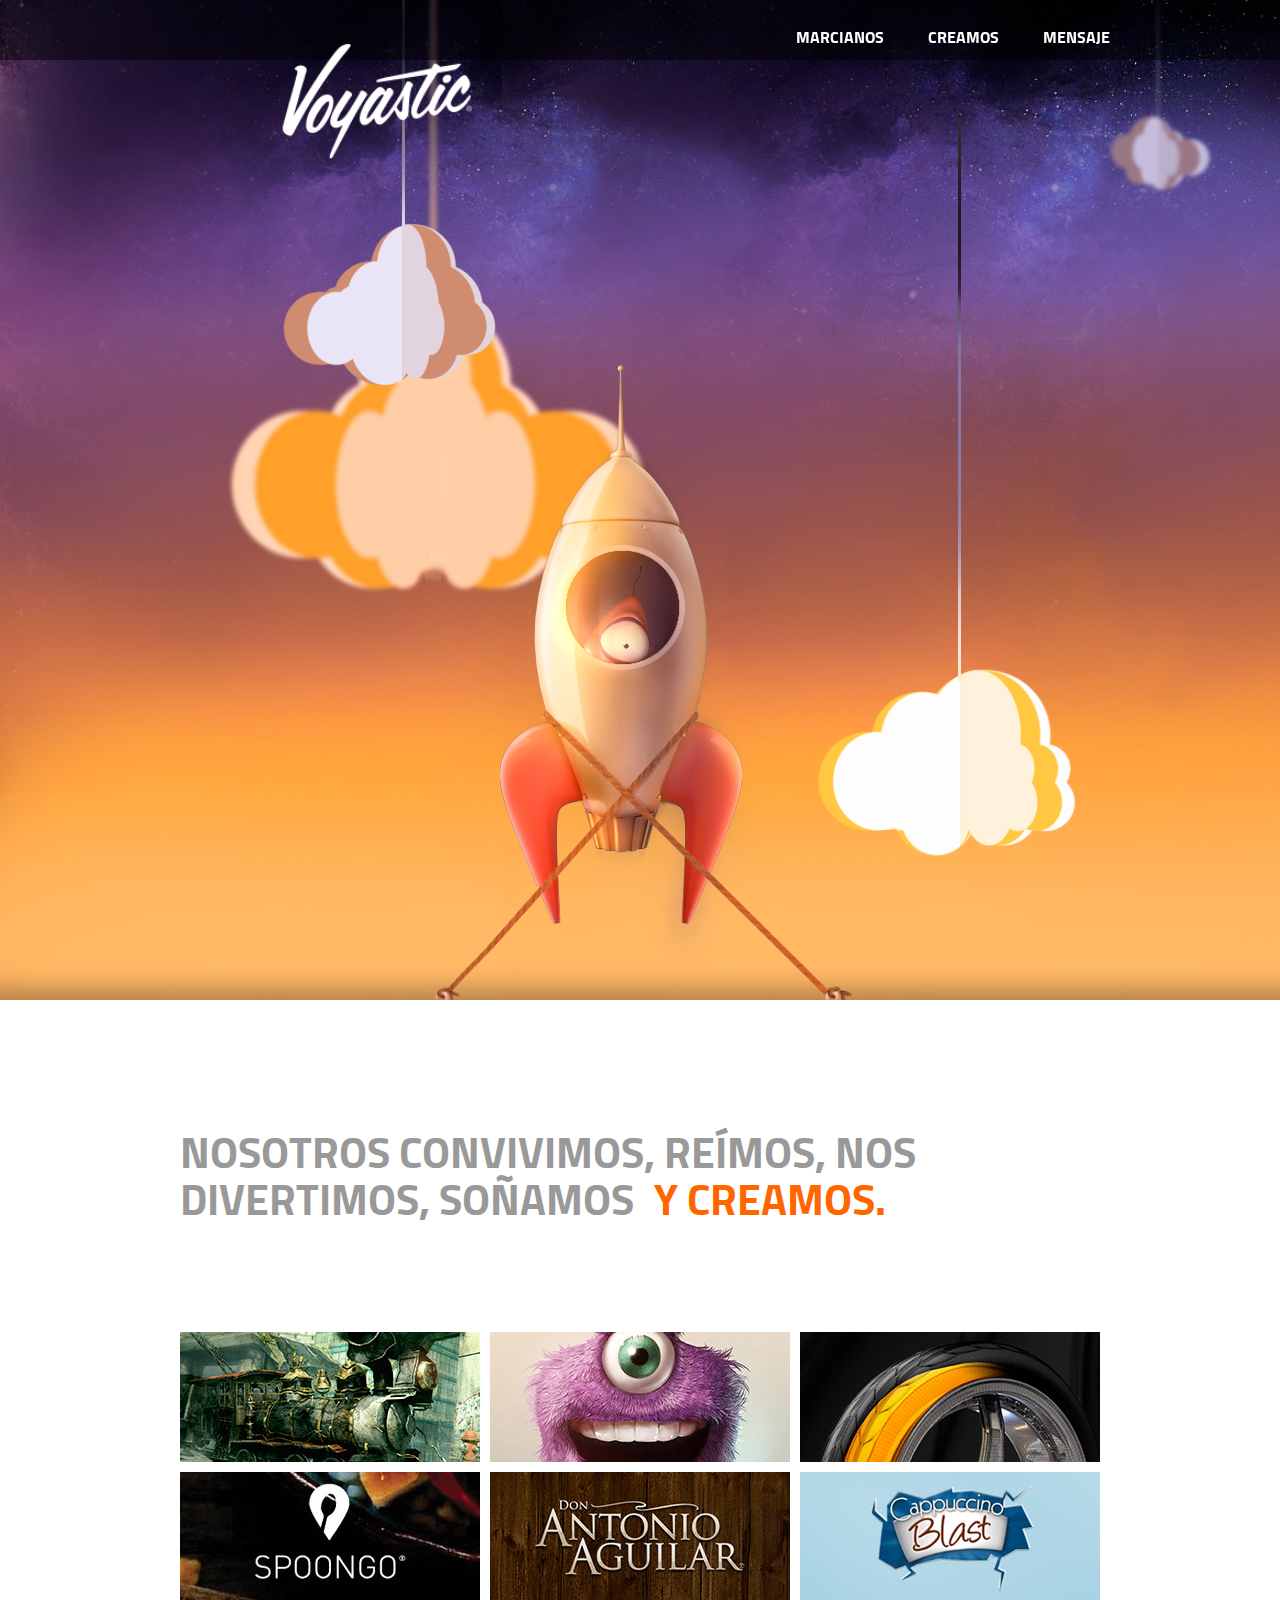
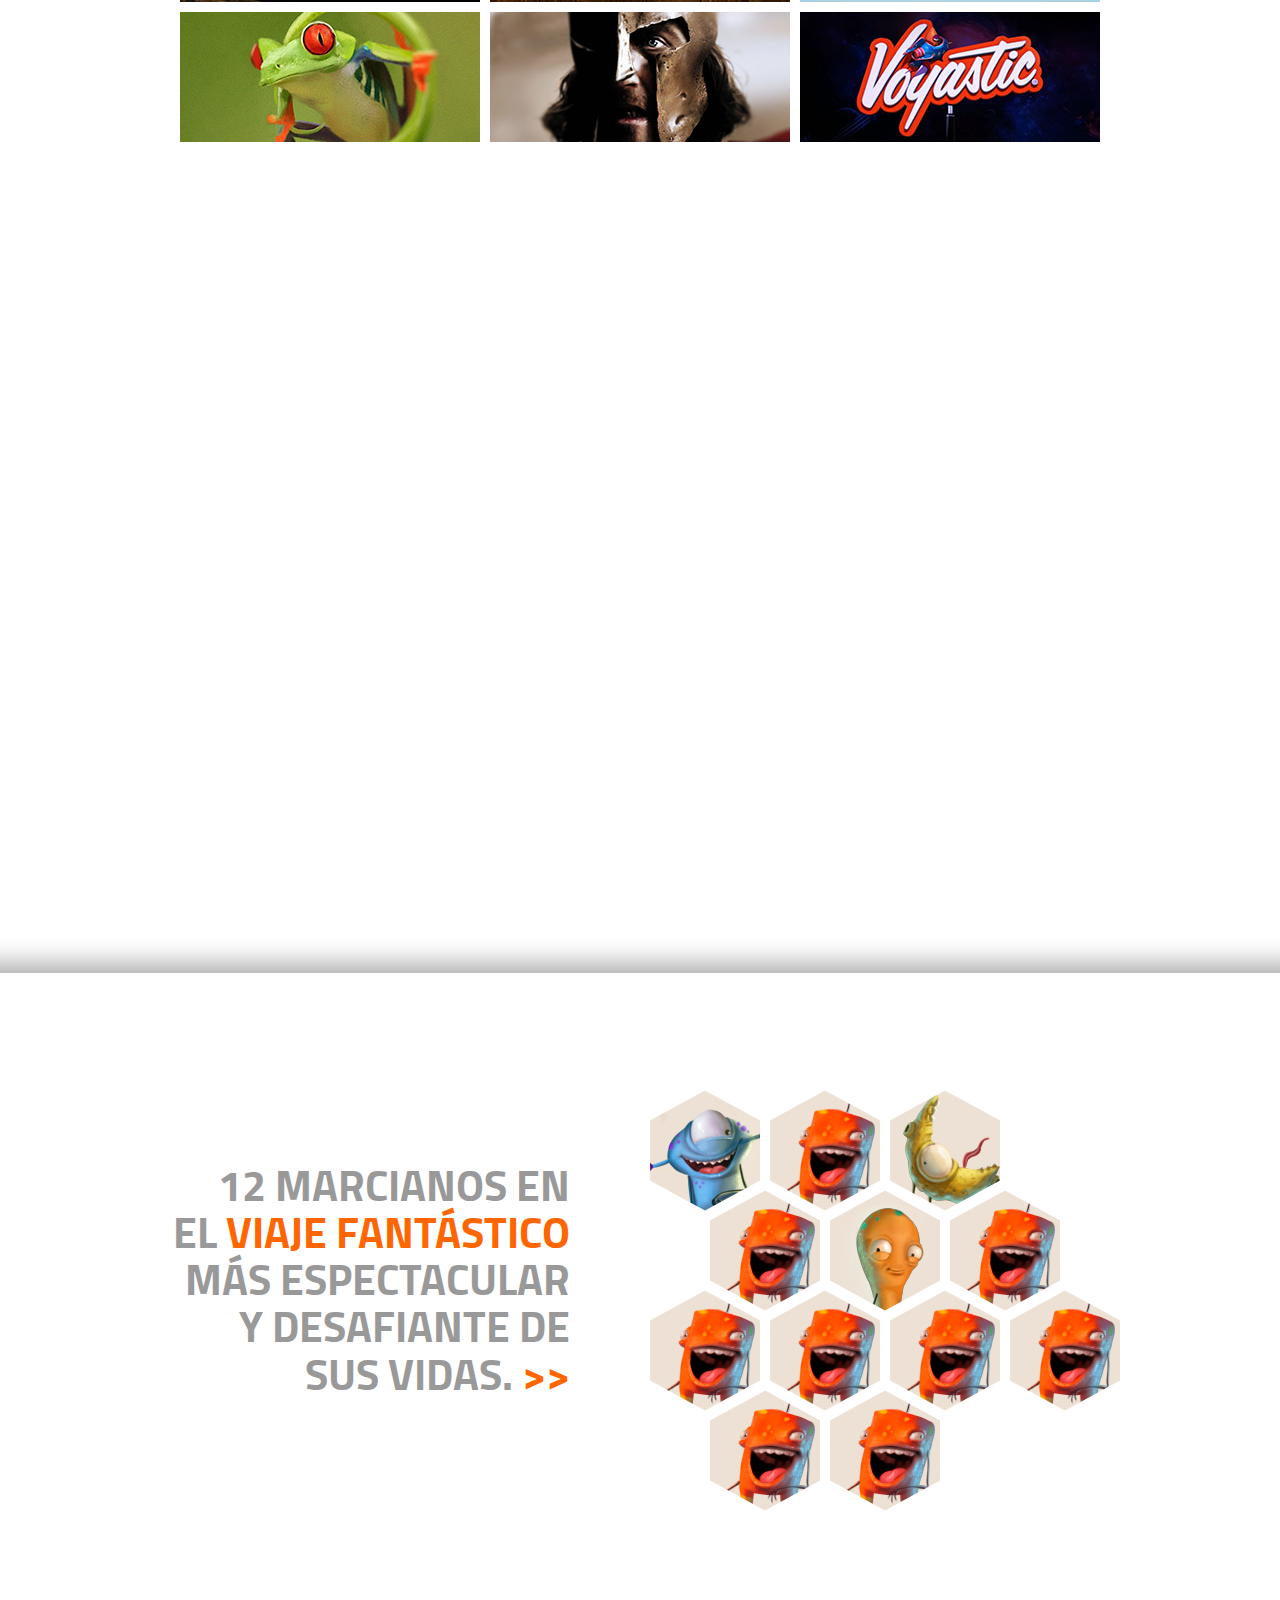
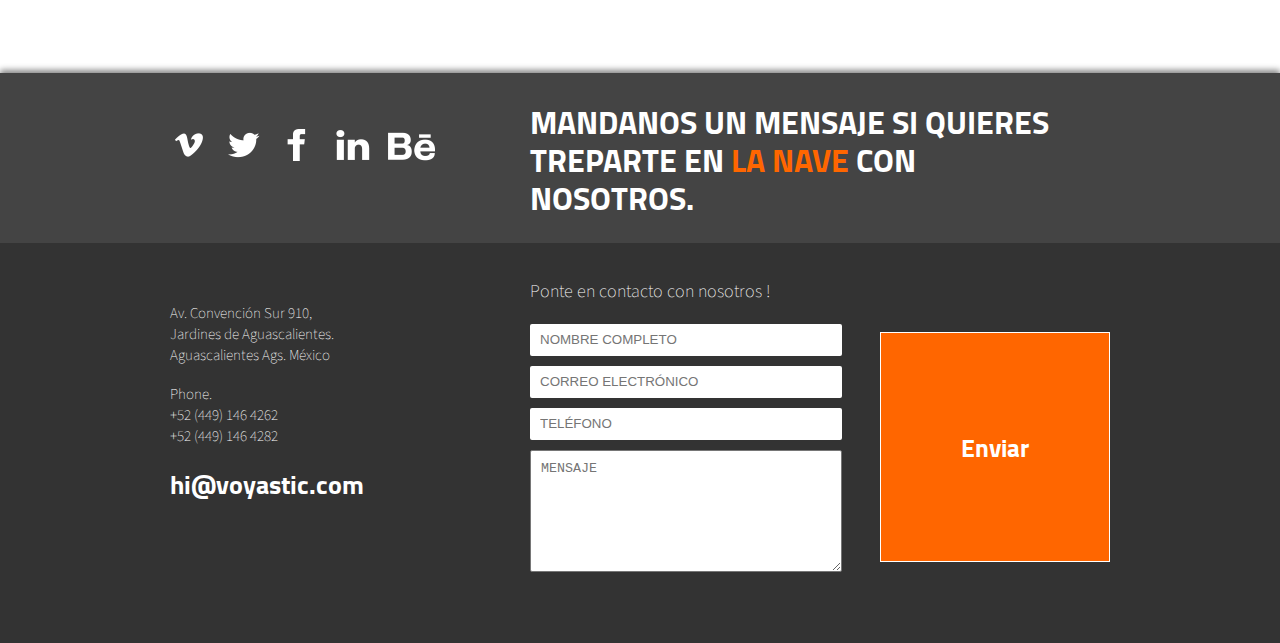
<file: index.html>
<!doctype html>
<html lang="es">
<head>
  <meta http-equiv="content-type" content="text/html; charset=UTF-8">
    <meta name="apple-mobile-web-app-capable" content="yes">
    <meta name="viewport" content="width=device-width, initial-scale=1, maximum-scale=1">
    <meta name="author" content="">
    <meta name="description" content="">
    <meta name="keywords" content="">
    <title></title>
    <link rel="icon" href="images/favicon.ico" type="image/x-icon">
<link rel="stylesheet" href="css/base.css">
<link rel="stylesheet" href="css/layout.css">
<link rel="stylesheet" href="fonts/fonts.css">

    <link rel="stylesheet" href="css/skeleton.css">
<script src="http://code.jquery.com/jquery-1.7.1.min.js"></script>
<script src="http://code.jquery.com/jquery-1.7.2.min.js"></script>

<script src="js/jquery.scrolly.js"></script>
<script>
    $(document).ready(function(){
       $('.parallax').scrolly({bgParallax: true});
    });
</script>
</head>
<body>

   
    <section id="story-freext">
        <article>
            <div class="sixteen columns logo"><img src="images/logo.png">
                <div class="menu">
    <nav class="container">
        <ul>
            <li><a href="index.html#team">MARCIANOS</a></li>
            <li><a href="index.html#portafolio">CREAMOS</a></li>
            <li><a href="index.html#contacto">MENSAJE</a></li>

        </ul>
    </nav></div>
</div>        
        </article>

        <div class="parallax" data-velocity="-.5"></div>
        <div class="parallax" ></div>
        <div class="parallax" data-velocity=".5"></div>
        <div class="parallax" data-velocity=".5"></div>

    </section>
<br>
<br>
<br>
<br>
<br>
<br>

        <a name="portafolio"></a>
    <section class="container">
<section class="" id="portafolio">
<h1 class="portafolio">NOSOTROS CONVIVIMOS, REÍMOS, NOS DIVERTIMOS, SOÑAMOS<em>Y CREAMOS.</em></h1>
<br>
<br>
<br>

<div class="grid">
 <div class="hoveritem">
    <a class="open-modal link" href="javascript:void(0)">
      <div class="hovercontent">
        <h1>LOCOMOTORA</h1>
        <h3>3D ANIMATION</h3>
      </div>
      <img src="images/locomotora_03.jpg"/>
    </a>
    <div class="modal-container dp-none">    
<div class="modal">
</div></div>
  </div>
   <div class="hoveritem">
    <a class="open-modal link" href="javascript:void(0)">
      <div class="hovercontent">
        <h1>SMILTY</h1>
        <h3>DIGITAL PAINTING</h3>
      </div>
      <img src="images/smilty.jpg"/>
    </a>
    <div class="modal-container dp-none">    
<div class="modal">
</div></div>
  </div>
   <div class="hoveritem">
    <a class="open-modal link" href="javascript:void(0)">
      <div class="hovercontent">
        <h1>LOCOMOTORA</h1>
        <h3>3D ANIMATION</h3>
      </div>
      <img src="images/nylcom.jpg"/>
    </a>
    <div class="modal-container dp-none">    
<div class="modal">
</div></div>
  </div>
   <div class="hoveritem">
    <a class="open-modal link" href="javascript:void(0)">
      <div class="hovercontent">
        <h1>SPOONGO</h1>
        <h3>INTERFACE DESIGN</h3>
      </div>
      <img src="images/spoongo.jpg"/>
    </a>
    <div class="modal-container dp-none">    
<div class="modal">
</div></div>
  </div>
   <div class="hoveritem">
    <a class="open-modal link" href="javascript:void(0)">
      <div class="hovercontent">
        <h1>DON ANTONIO AGUILAR</h1>
        <h3>3D ANIMATION</h3>
      </div>
      <img src="images/antonio.jpg"/>
    </a>
    <div class="modal-container dp-none">    
<div class="modal">
</div></div>
  </div>
   <div class="hoveritem">
    <a class="open-modal link" href="javascript:void(0)">
      <div class="hovercontent">
        <h1>CAPUCCINO BLAST</h1>
        <h3>3D ANIMATION</h3>
      </div>
      <img src="images/blast.jpg"/>
    </a>
    <div class="modal-container dp-none">    
<div class="modal">
</div></div>
  </div>
   <div class="hoveritem">
    <a class="open-modal link" href="javascript:void(0)">
      <div class="hovercontent">
        <h1>RANA</h1>
        <h3>DIGITAL PAINTING</h3>
      </div>
      <img src="images/rana.jpg"/>
    </a>
    <div class="modal-container dp-none">    
<div class="modal">
</div></div>
  </div>
   <div class="hoveritem">
    <a class="open-modal link" href="javascript:void(0)">
      <div class="hovercontent">
        <h1>300</h1>
        <h3>DIGITAL PAINTING</h3>
      </div>
      <img src="images/300.jpg"/>
    </a>
    <div class="modal-container dp-none">    
<div class="modal">
</div></div>
  </div>
<div class="hoveritem">
    <a class="open-modal link" href="javascript:void(0)">
      <div class="hovercontent">
        <h1>VOYO</h1>
        <h3>3D ANIMATION</h3>
      </div>
      <img src="images/voyo.jpg"/>
    </a>
    <div class="modal-container dp-none">    
<div class="modal">
</div></div>
  </div>
 
</div>
<script>
     var body = $('body'),
    main = $('.main'),
    open_modal = $('.open-modal'),
    close_modal = $('.close-modal'),
    modal_container = $('.modal-container'),
    toggleModal = function() 
 {
        body.toggleClass('body-locked');
        modal_container.toggleClass('dp-block');

   var imagenx = $(this).children("img");
   
 
   if(imagenx !=undefined)
   {
     var direccion = imagenx.attr("src");
direccion = direccion.replace("/","");
direccion = direccion.replace(/images/g,"");
direccion = direccion.replace(/jpg/g,"html");
direccion = direccion.replace(/JPG/g,"html");
direccion = direccion.replace(/PNG/g,"html");
direccion = direccion.replace(/png/g,"html"); 
 
$.get( "ximages/"+direccion, function( data ) {
 $(".modal").html(data);
     $(".modal").hide();
     $(".modal").fadeIn(1000, function(){
      $(".modal-container").scrollTop( 0);
     });

});
    
     
     
   }
    };
 open_modal.on('click', toggleModal);
 modal_container.on('click',toggleModal);
 </script>
</section>
</section>
<br>
<br>
<br>
<br>

<a name="team"></a>
<section class="team"><section class="container">
<div class="sixteen columns">
<div class="meet">
<h2>MEET THE TEAM</h2></div>
</div></section>


</section>
</header>
<section class="container mt">
  <br>
<div class="eight columns char">
  <div class="detail" id="zero"><h3>12 MARCIANOS EN EL <strong>VIAJE FANTÁSTICO</strong> MÁS ESPECTACULAR Y DESAFIANTE DE SUS VIDAS. <strong>>></strong> </h3>
 <!-- <img class="flecha" src="images/flecha.png">--></div>
<div class="detail" id="first">
<div class="espacio columns"><img src="images/mar1.png"></div>
<div class="detalles">
<h1>Alejandro Lomas <br>
<em>Director General<em></h1>
  <p>Ni más ni menos que el mero mero, el Director General de Voyastic, el cual disfruta de los Domingos de golf, tocar el piano y componer le sale bastante bien, además, le encanta el jazz.<br><br>
Creativo y visionario, es el que le sabe al “bisne”.
Como capitán de esta nave espacial dirige los viajes directo a la innovación.

Pretende ir de travesía a las montañas. Un espíritu rebelde y aventurero que gusta del whisky “on da rocks”</p></div>
</div>

<div class="detail" id="second">
<div class="espacio columns"><img src="images/mar1.png"></div>
<div class="detalles">
<h1>Romina<br><em>Community Manager<em></h1>
  <p>Admira la expresión que brota del baile, lo considera un mágico catalizador.
Administra el alfabeto con puntos y comas en las redes sociales.
Amante del buen café con dos de azúcar, una de vez en cuando.<br><br>
Admira las labores altruistas y los éxitos de los 80’s.
Fan de la creatividad y las emociones. Disfruta las 8 horas laborales y sin duda se divierte. Bastante.
<br><br>Considera indispensable rodearse de personas con calidad humana, talentosas y creativas. Además planea tener un Camaro amarillo.</p></div>
</div>

<div class="detail" id="third">
<div class="espacio columns"><img src="images/mar3.png"></div>
<div class="detalles">
<h1>Andrea Ameneyro <br><em>Diseño Web<em></h1>
  <p>Seguidora del cine de muertos vivientes y adicta a los libros.
Entusiasta autodidacta, open mind e inquieta que se dejó llevar por el mundo del diseño web, chamba que desarrolla en Voyastic.
<br><br>En sus planes está viajar a Sudamérica y Canadá.Le gusta escuchar música cuando lee y tiene predilección por el color naranja.
La pizza y los zapatos son su irresistible delirio. </p></div>
</div>

<div class="detail" id="four">
<div class="espacio columns"><img src="images/mar4.png"></div>
<div class="detalles">
<h1>Oscar Gil<br><em>Diseñador<em></h1>
  <p>Él, toca la guitarra y el bajo eléctrico, le gusta la música, de todo tipo. Variadito pues.
<br><br>Es un diseñador gráfico, simpaticón, trabajador bailarín y dicharachero. Se especializa en el diseño corporativo.
<br><br>Quiere tener una granja cuando sea grande.
Le gusta el color rosa salvaje y las alitas de pollo.  </p></div>
</div>
<div class="detail" id="five">
<div class="espacio columns"><img src="images/mar1.png"></div>
<div class="detalles">
<h1>Tomás Salazar<br><em>Diseñador<em></h1>
  <p>Él, toca la guitarra y el bajo eléctrico, le gusta la música, de todo tipo. Variadito pues.
<br><br>Es un diseñador gráfico, simpaticón, trabajador bailarín y dicharachero. Se especializa en el diseño corporativo.
<br><br>Quiere tener una granja cuando sea grande.
Le gusta el color rosa salvaje y las alitas de pollo.  </p></div>
</div>
<div class="detail" id="six">
<div class="espacio columns"><img src="images/mar1.png"></div>
<div class="detalles">
<h1>Ricardo Torres<br><em>Diseñador 3D<em></h1>
  <p>El mas alto de todo el crew. Apasionado del arte, el cine y el teatro. Da vida a la creatividad mediante las técnicas de diseño y animación 3D. <br><br>
Con su sonrisa alegre conquista sus sueños y también a las chicas. Picarón.
Quiere dejar su huella en Marte. Sí, de verdad quiere ir a Marte en 30 frames.
<br><br>
Shila, la pequeña y fiel acompañante es su adoración. Le gusta el color azul y las garnachitas lo hacen feliz. </p></div>
</div>
<div class="detail" id="seven">
<div class="espacio columns"><img src="images/mar1.png"></div>
<div class="detalles">
<h1>Alejandro Rodríguez<br><em>Director de Tecnología<em></h1>
  <p>Fiel seguidor de los deportes extremos, entre más peligrosos, mejor. Conquistado por el universo científico y sus derivados, la tecnología es su forma de vida.
<br><br>
Lo describe la palabra “responsable” y toma la puntualidad muy… muy en serio.
<br><br>
Dividido en dos personalidades según la ocasión: serio o creativo, para él, esa es la cuestión.</p></div>
</div>
<div class="detail" id="eight">
<div class="espacio columns"><img src="images/mar1.png"></div>
<div class="detalles">
<h1>Paulina Cantú<br><em>Ilustradora<em></h1>
  <p>Se une a Voyastic como ilustradora tranning que disfruta del arte en todas sus posibles expresiones y formas.
<br><br>
Las películas de fantasía son sus predilectas, posee un lado dulce el cual disfruta de hornear pastelillos y escuchar electro-swing.
<br><br>
Es very explosive cuando se enoja ¡Cuidado Voyagers!. Le gusta viajar y no tiene un color favorito, sino todos en explosiones de tonos. La cochinita pibil es el punto débil de su paladar.
<br><br>
Pinta en acuarela y su meta en la vida es ilustrar ratones en Disney.
Ha!, y la paz mundial.</p></div>
</div>
<div class="detail" id="nine">
<div class="espacio columns"><img src="images/mar2.png"></div>
<div class="detalles">
<h1>Ibar Salazar<br><em>Director de Arte<em></h1>
  <p>Director de arte cautivado por el ciclismo, le gusta el cine y el rock clásico.
Se encarga de sacar lo mejor del equipo creativo en Voyastic.
<br><br>
La calidad humana y nobleza son distintivos de éste mercadólogo y diseñador gráfico. Si, es versátil.
Va por el camino pragmático siempre sincero y positivo. Su especialidad, la identidad corporativa.
<br><br>

Su sueño es rodar una Harley y seguir rocanrolenado después de los 50. </p></div>
</div>
<div class="detail" id="ten">
<div class="espacio columns"><img src="images/mar1.png"></div>
<div class="detalles">
<h1>Edgar Gómez<br><em>Artista Digital<em></h1>
  <p>Edgar “padece” de una especie de ansiedad que lo lleva a detallar perfectamente sus creaciones y no lo vemos como defecto sino como una cualidad. Ama y adora el cine, actualmente gusta de los colores obscuros, esto es variable ya que luego le da por usar colores muy vivos. ¿Será por la ansiedad?
<br><br>
Va por el mundo en busca de las mejores enchiladas suizas y desea que su pasión por el arte conceptual lo lleve aquí y allá trabajando para producciones de nombre importante. Ciertamente no es el más paciente del Voyastic team pero su creatividad y ocurrencia lo compensa.</p></div>
</div>

<div class="detail" id="eleven">
<div class="espacio columns"><img src="images/mar1.png"></div>
<div class="detalles">
<h1>Andrés<br><em>Desarrollador <em></h1>
  <p>Al parecer no rompe un plato y lo obsesionan los videojuegos.
Dedicado a hacer páginas web y bases de datos en Voyastic.
<br><br>
Víctima de la hiperactividad y le da por investigar cualquier tema cuando se le atraviesa alguna situation.
Es proactivo, quiere un Aveo y saborea sus mandarinas con mucho “style”.
Ligeramente despistado, ¿verdad Andrés? … ¿Andrés?</p></div>
</div>
<div class="detail" id="twelve">
<div class="espacio columns"><img src="images/mar1.png"></div>
<div class="detalles">
<h1>Luis<br><em>Desarrollador<em></h1>
  <p>La informática vuelve loco, literalmente, a éste Master Samurai. Seguidor de los videojuegos, que lo llevaron a desarrollar curiosidad por crearlos.
El diseño de apps móviles para las nuevas tendencias es su tarea en Voyastic.<br><br>
Lleno de energía vive en el mundo de la imaginación. Pajarea un poco. Su especialidad es la programación y los fotomontajes bochornosos. Cuidado Voyagers!</p></div>
</div>

</div>
<div class="seven columns pers triggers">
<a href="javascript:void" onclick="reveal('first');"><div class="hexa gon p1"  onclick="this.className='profile1'"></div></a>
<a href="javascript:void" onclick="reveal('second');"><div class="hexa gon p2" onclick="this.className='profile2'"></div></a>
<a href="javascript:void" onclick="reveal('third');"><div class="hexa gon p3"  onclick="this.className='profile3'"></div></a>
<a href="javascript:void" onclick="reveal('four');"><div class="hexa gon p4"  onclick="this.className='profile4'"></div></a>  
<a href="javascript:void" onclick="reveal('five');"><div class="hexa gon p5"  onclick="this.className='profile5'"></div></a>  
<a href="javascript:void" onclick="reveal('six');"><div class="hexa gon p6"  onclick="this.className='profile6'"></div></a>  
<a href="javascript:void" onclick="reveal('seven');"><div class="hexa gon p7"  onclick="this.className='profile7'"></div></a>  
<a href="javascript:void" onclick="reveal('eight');"><div class="hexa gon p8"  onclick="this.className='profile8'"></div></a>  
<a href="javascript:void" onclick="reveal('nine');"><div class="hexa gon p9"  onclick="this.className='profile9'"></div></a>  
<a href="javascript:void" onclick="reveal('ten');"><div class="hexa gon p10"  onclick="this.className='profile10'"></div></a>  
<a href="javascript:void" onclick="reveal('eleven');"><div class="hexa gon p11"  onclick="this.className='profile11'"></div></a>  
<a href="javascript:void" onclick="reveal('twelve');"><div class="hexa gon p12"  onclick="this.className='profile12'"></div></a>  
</div>
<script type="text/javascript">
if(document.getElementById)
document.write('<style type="text/css">.detail {float:left;display:none;}#zero {display:block;}<\/style>');
function reveal(det){
if(!document.getElementById) return;
if (!document.getElementsByClassName){
document.getElementsByClassName = function(cn){
cn = cn.replace(/ +/g, ' ').split(' ');
var ar = [], testname = function(n){
for (var re, i = cn.length - 1; i > -1; --i){
re = new RegExp('(^|\W)' + cn[i] + '(\W|$)');
if(!re.test(n)) return false;
}
return true;
}
for(var d = document.all || document.getElementsByTagName('*'), i = 0; i < d.length; ++i)
if(testname(d[i].className))
ar[ar.length] = d[i];
return ar;
};
document.getElementsByClassName.spoof = true;
}
for (var d = document.getElementsByClassName('detail'), i = d.length - 1; i > -1; --i)
d[i].style.display = 'none';
document.getElementById(det).style.display = 'block';
if (document.getElementsByClassName.spoof)
document.getElementsByClassName.spoof = document.getElementsByClassName = null;
}


</script>


</div>

</section>

    <footer>
<div class="header">
<section class="container"> 
<div class="six columns"><div class="sm">
    <ul>
    <li><a href="http://vimeo.com/voyastic"><img src="images/vimeo.png"></a></li>
    <!--<li><a href=""><img src="images/pinterest.png"></a></li>-->
    <li><a href="https://twitter.com/voyastic"><img src="images/tw.png"></a></li>
    <li><a href="https://www.facebook.com/voyastic"><img src="images/fb.png"></a></li>
    <li><a href="http://www.linkedin.com/company/voyastic"><img src="images/in.png"></a></li>
    <li><a href="https://www.behance.net/voyastic"><img src="images/be.png"></a></li>
    </ul>
    </div></div>
  <div class="nine columns"><h1>MANDANOS UN MENSAJE SI QUIERES TREPARTE EN <strong>LA NAVE</strong> CON NOSOTROS.</h1></div>

  </section></div>
      <div class="one">
  <section class="container">
  <div class="six columns dir">
    
  <p class="white">Av. Convención Sur 910, <br> Jardines de Aguascalientes.<br>
Aguascalientes Ags. México</p>
<br>
<p class="white">Phone.<br>+52 (449) 146 4262 <br>+52 (449) 146 4282
</p>
<br>
<a href="&#109;&#97;&#x69;&#x6c;&#116;&#111;&#x3a;&#x68;&#x69;&#64;&#118;&#111;&#x79;&#97;&#x73;&#116;&#105;&#x63;&#x2e;&#99;&#x6f;&#109;"><p><strong>&#104;&#x69;&#64;&#118;&#111;&#121;&#x61;&#115;&#116;&#x69;&#99;&#46;&#x63;&#x6f;&#x6d;</strong></p></a>  </div>
  <div class="nine columns">
    <br><br>
    <h3 class="white">Ponte en contacto con nosotros !</h3>
<a name="contacto"></a>
    <form id="contact" action="enviar_c.php" method="post">

    <label>
        <input id="name" type="text" required="" placeholder="NOMBRE COMPLETO" title="Nombre" name="nombre"/>
    </label>
    <label>
        <input id="email" type="email" required="" placeholder="CORREO ELECTR&Oacute;NICO" title="Email" name="correo"/>
    </label>
     <label>
        <input id="telefono" type="text" required="" placeholder="TELÉFONO" title="telefono" name="telefono"/>
    </label>
    <label>
        <textarea id="message" required="" placeholder="MENSAJE" title="mensaje" rows="5" cols="45" name="message"></textarea>
    </label>
    <button id="button" name="button" type="submit"> 
Enviar
    </button> </form>
  </div>
</section>
</div>
</footer>
</body>
</html>
</file>
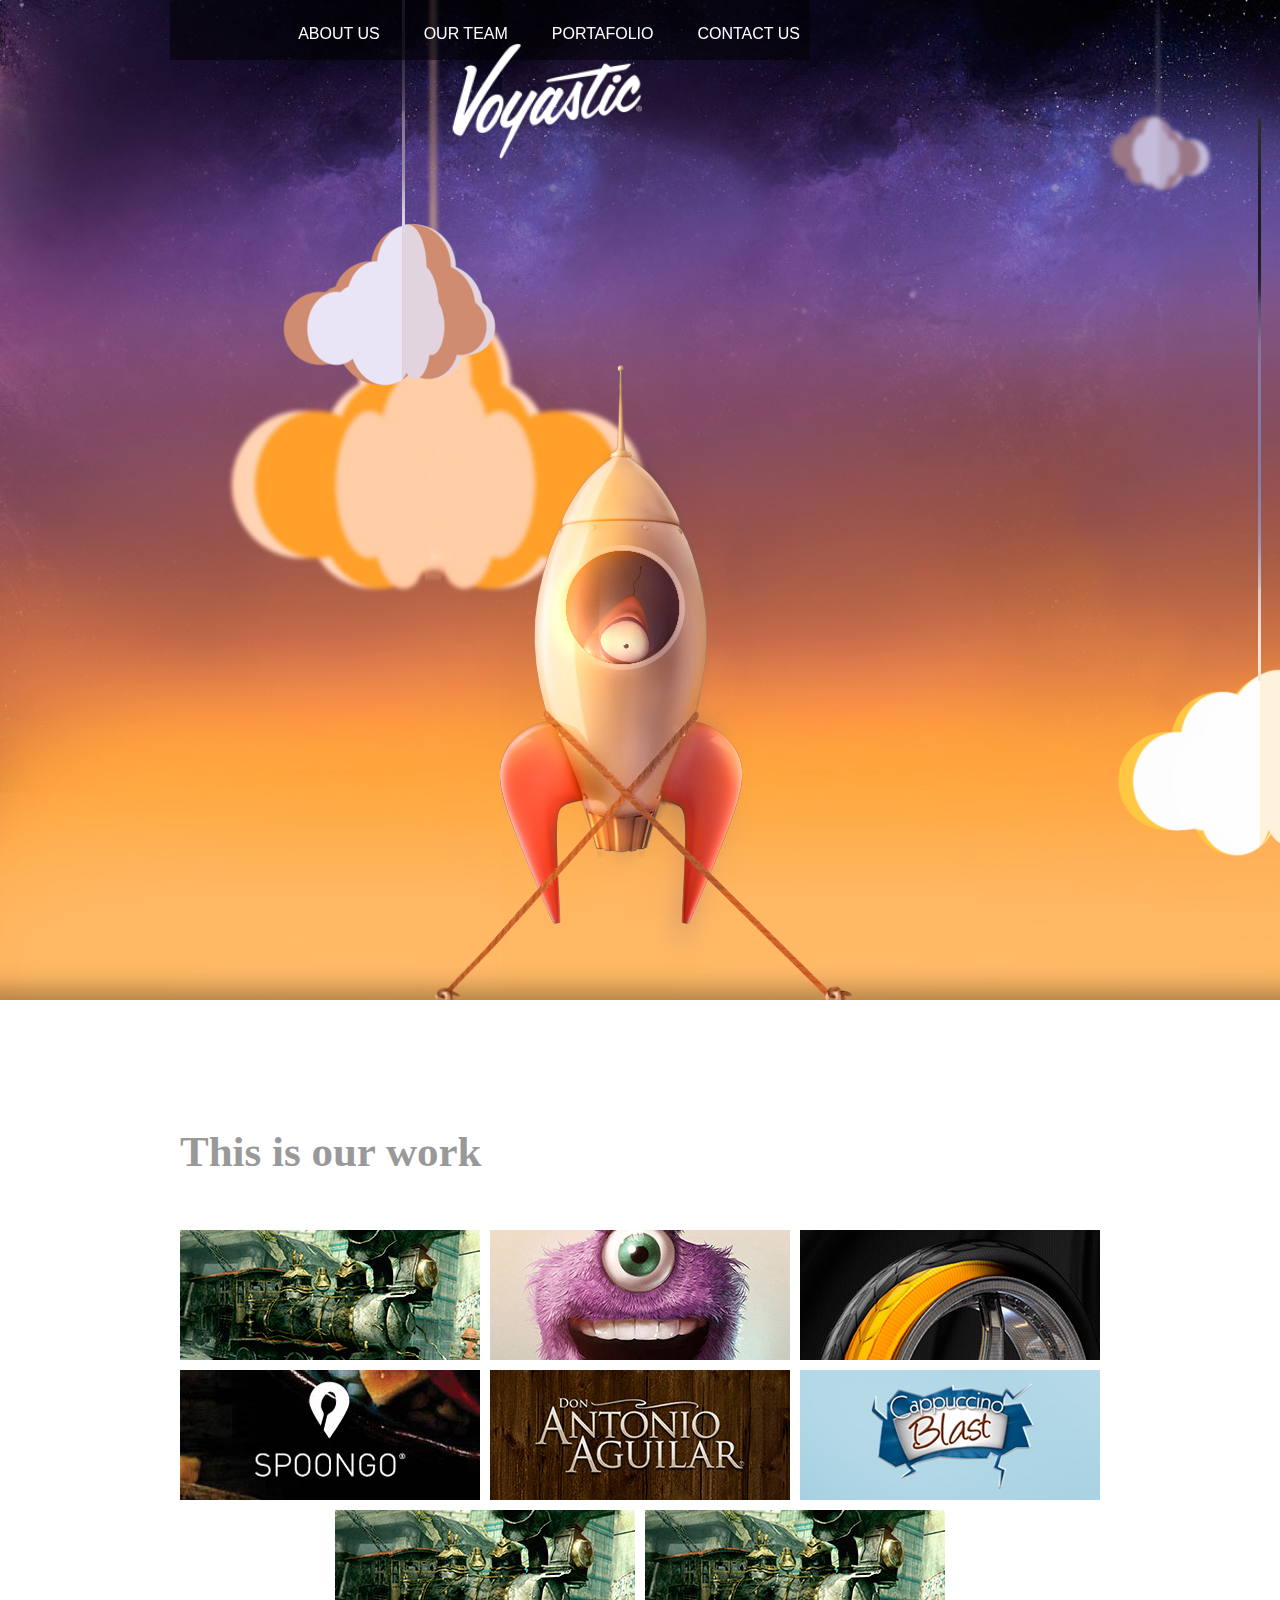
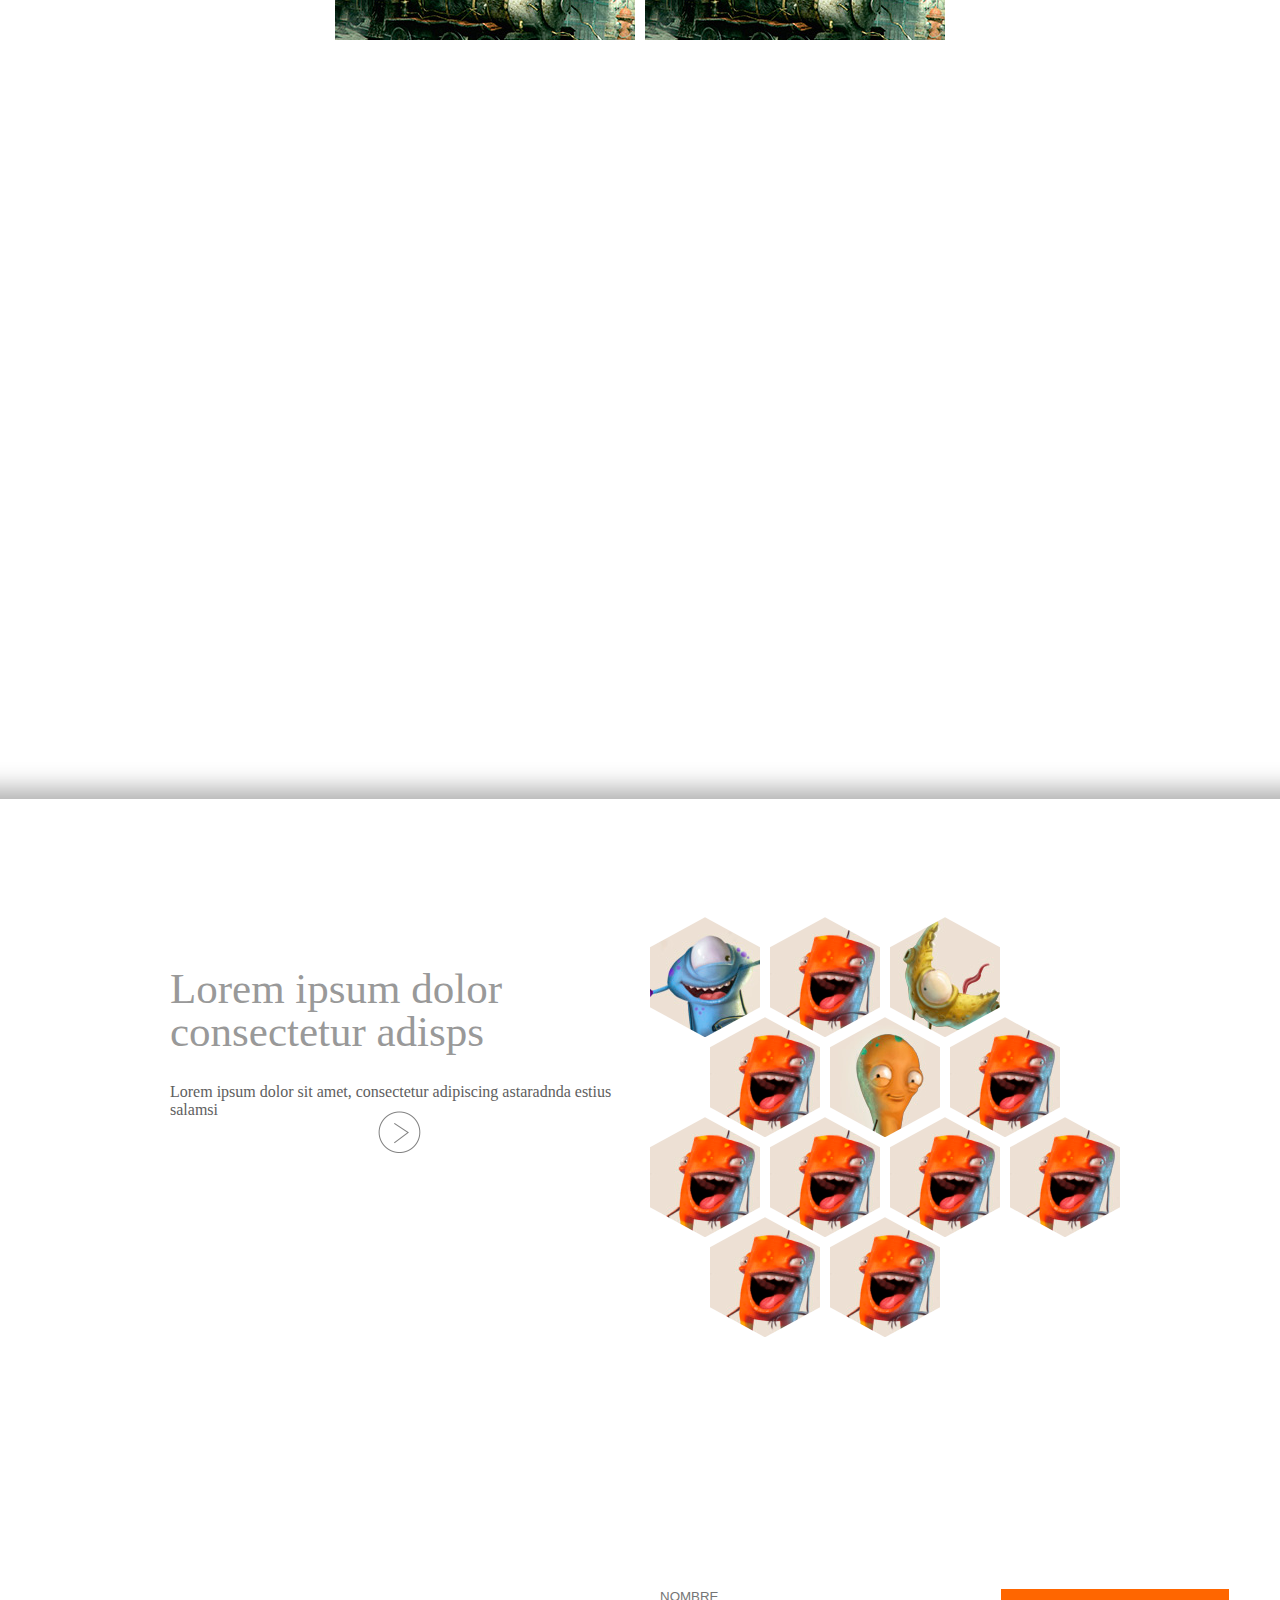
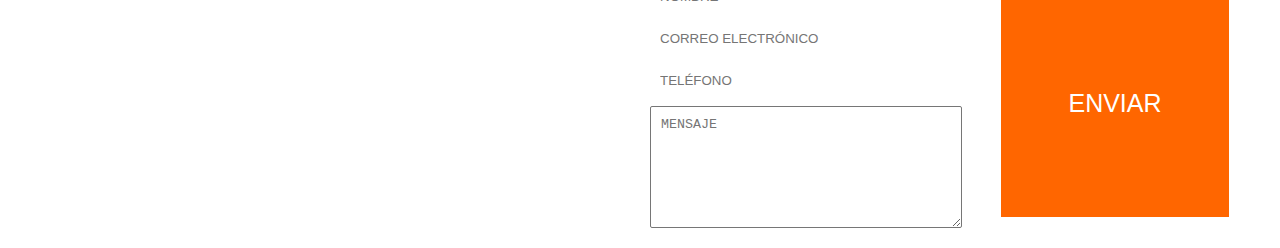
<file: aboutus.html>
<!doctype html>
<html lang="es">
<head>
  <meta http-equiv="content-type" content="text/html; charset=UTF-8">
    <meta name="apple-mobile-web-app-capable" content="yes">
    <meta name="viewport" content="width=device-width, initial-scale=1, maximum-scale=1">
    <meta name="author" content="">
    <meta name="description" content="">
    <meta name="keywords" content="">
    <title></title>
    <link rel="icon" href="images/favicon.ico" type="image/x-icon">
<link rel="stylesheet" href="css/base.css">
    <link rel="stylesheet" href="css/skeleton.css">
<script src="http://code.jquery.com/jquery-1.7.1.min.js"></script>
<script src="http://code.jquery.com/jquery-1.7.2.min.js"></script>

<script src="js/jquery.scrolly.js"></script>
<script>
    $(document).ready(function(){
       $('.parallax').scrolly({bgParallax: true});
    });
</script>
</head>
<body>

   
    <section id="story-freext">
        <article>
            <div class="container">
                <div class="four columns logo"><img src="images/logo.png"></div>
                <div class="eleven columns menu">
    <nav>
        <ul>
            <li><a href="aboutus.html">ABOUT US</a></li>
            <li><a href="index.html#team">OUR TEAM</a></li>
            <li><a href="index.html#portafolio">PORTAFOLIO</a></li>
            <li><a href="index.html#contacto">CONTACT US</a></li>

        </ul>
    </nav></div>
</div>        
        </article>

        <div class="parallax" data-velocity="-.1"></div>
        <div class="parallax" ></div>
        <div class="parallax"></div>
        <div class="parallax" data-velocity="-1.5"></div>

    </section>
<br>
<br>
<br>
<br>
<br>
<br>


    <section class="container">
        <a name="portafolio"></a>
<section class="" id="portafolio">
<h1 class="portafolio">This is our work</h1>

<div class="grid">
 <div class="hoveritem">
    <a class="open-modal link" href="javascript:void(0)">
      <div class="hovercontent">
        <h1>LOCOMOTORA</h1>
        <h3>3D ANIMATION</h3>
      </div>
      <img src="images/locomotora_03.jpg"/>
    </a>
    <div class="modal-container dp-none">    
<div class="modal">
</div></div>
  </div>
   <div class="hoveritem">
    <a class="open-modal link" href="javascript:void(0)">
      <div class="hovercontent">
        <h1>SMILTY</h1>
        <h3>DIGITAL PAINTING</h3>
      </div>
      <img src="images/smilty.jpg"/>
    </a>
    <div class="modal-container dp-none">    
<div class="modal">
</div></div>
  </div>
   <div class="hoveritem">
    <a class="open-modal link" href="javascript:void(0)">
      <div class="hovercontent">
        <h1>LOCOMOTORA</h1>
        <h3>3D ANIMATION</h3>
      </div>
      <img src="images/nylcom.jpg"/>
    </a>
    <div class="modal-container dp-none">    
<div class="modal">
</div></div>
  </div>
   <div class="hoveritem">
    <a class="open-modal link" href="javascript:void(0)">
      <div class="hovercontent">
        <h1>SPOONGO</h1>
        <h3>INTERFACE DESIGN</h3>
      </div>
      <img src="images/spoongo.jpg"/>
    </a>
    <div class="modal-container dp-none">    
<div class="modal">
</div></div>
  </div>
   <div class="hoveritem">
    <a class="open-modal link" href="javascript:void(0)">
      <div class="hovercontent">
        <h1>DON ANTONIO AGUILAR</h1>
        <h3>3D ANIMATION</h3>
      </div>
      <img src="images/antonio.jpg"/>
    </a>
    <div class="modal-container dp-none">    
<div class="modal">
</div></div>
  </div>
   <div class="hoveritem">
    <a class="open-modal link" href="javascript:void(0)">
      <div class="hovercontent">
        <h1>CAPUCCINO BLAST</h1>
        <h3>3D ANIMATION</h3>
      </div>
      <img src="images/blast.jpg"/>
    </a>
    <div class="modal-container dp-none">    
<div class="modal">
</div></div>
  </div>
   <div class="hoveritem">
    <a class="open-modal link" href="javascript:void(0)">
      <div class="hovercontent">
        <h1>LOCOMOTORA</h1>
        <h3>3D ANIMATION</h3>
      </div>
      <img src="images/locomotora_03.jpg"/>
    </a>
    <div class="modal-container dp-none">    
<div class="modal">
</div></div>
  </div>
   <div class="hoveritem">
    <a class="open-modal link" href="javascript:void(0)">
      <div class="hovercontent">
        <h1>LOCOMOTORA</h1>
        <h3>3D ANIMATION</h3>
      </div>
      <img src="images/locomotora_03.jpg"/>
    </a>
    <div class="modal-container dp-none">    
<div class="modal">
</div></div>
  </div>

 
</div>
<script>
     var body = $('body'),
    main = $('.main'),
    open_modal = $('.open-modal'),
    close_modal = $('.close-modal'),
    modal_container = $('.modal-container'),
    toggleModal = function() 
 {
        body.toggleClass('body-locked');
        modal_container.toggleClass('dp-block');

   var imagenx = $(this).children("img");
   
 
   if(imagenx !=undefined)
   {
     var direccion = imagenx.attr("src");
    
     $(".modal").html("<img src=\"x"+direccion+"\" alt=''\"/>");
     $(".modal").children("img").hide();
     $(".modal").children("img").fadeIn(1000, function(){
      $(".modal-container").scrollTop( 0);
     });
     
   }
    };
 open_modal.on('click', toggleModal);
 modal_container.on('click',toggleModal);
 </script>
</section>
</section>
<a name="team"></a>
<section class="team"><section class="container">
<div class="sixteen columns">
<div class="meet">
<h2>MEET THE TEAM</h2></div>
</div></section>


</section>
</header>
<section class="container mt">
  <br>
<div class="eight columns char">
  <div class="detail" id="zero"><h1 class="portafolio">Lorem ipsum dolor<br> consectetur adisps</h1>
  <h2>Lorem ipsum dolor sit amet, consectetur adipiscing astaradnda estius salamsi</h2>
  <img src="images/flecha.png"></div>
<div class="detail" id="first">
<div class="three columns"><img src="images/mar1.png"></div>
<div class="detalles">
<h1>Alejandro Lomas <br>
<em>Director General<em></h1>
  <p>Ni más ni menos que el mero mero, el Director General de Voyastic, el cual disfruta de los Domingos de golf, tocar el piano y componer le sale bastante bien, además, le encanta el jazz.<br><br>
Creativo y visionario, es el que le sabe al “bisne”.
Como capitán de esta nave espacial dirige los viajes directo a la innovación.

Pretende ir de travesía a las montañas. Un espíritu rebelde y aventurero que gusta del whisky “on da rocks”</p></div>
</div>

<div class="detail" id="second">
<div class="three columns"><img src="images/mar1.png"></div>
<div class="detalles">
<h1>Romina<br><em>Community Manager<em></h1>
  <p>Admira la expresión que brota del baile, lo considera un mágico catalizador.
Administra el alfabeto con puntos y comas en las redes sociales.
Amante del buen café con dos de azúcar, una de vez en cuando.<br><br>
Admira las labores altruistas y los éxitos de los 80’s.
Fan de la creatividad y las emociones. Disfruta las 8 horas laborales y sin duda se divierte. Bastante.
<br><br>Considera indispensable rodearse de personas con calidad humana, talentosas y creativas. Además planea tener un Camaro amarillo.</p></div>
</div>

<div class="detail" id="third">
<div class="three columns"><img src="images/mar1.png"></div>
<div class="detalles">
<h1>Andrea Ameneyro <br><em>Diseño Web<em></h1>
  <p>Seguidora del cine de muertos vivientes y adicta a los libros.
Entusiasta autodidacta, open mind e inquieta que se dejó llevar por el mundo del diseño web, chamba que desarrolla en Voyastic.
<br><br>En sus planes está viajar a Sudamérica y Canadá.Le gusta escuchar música cuando lee y tiene predilección por el color naranja.
La pizza y los zapatos son su irresistible delirio. </p></div>
</div>

<div class="detail" id="four">
<div class="three columns"><img src="images/mar1.png"></div>
<div class="detalles">
<h1>Oscar Gil<br><em>Diseñador<em></h1>
  <p>Él, toca la guitarra y el bajo eléctrico, le gusta la música, de todo tipo. Variadito pues.
<br><br>Es un diseñador gráfico, simpaticón, trabajador bailarín y dicharachero. Se especializa en el diseño corporativo.
<br><br>Quiere tener una granja cuando sea grande.
Le gusta el color rosa salvaje y las alitas de pollo.  </p></div>
</div>
<div class="detail" id="five">
<div class="three columns"><img src="images/mar1.png"></div>
<div class="detalles">
<h1>Tomás Salazar<br><em>Diseñador<em></h1>
  <p>Él, toca la guitarra y el bajo eléctrico, le gusta la música, de todo tipo. Variadito pues.
<br><br>Es un diseñador gráfico, simpaticón, trabajador bailarín y dicharachero. Se especializa en el diseño corporativo.
<br><br>Quiere tener una granja cuando sea grande.
Le gusta el color rosa salvaje y las alitas de pollo.  </p></div>
</div>
<div class="detail" id="six">
<div class="three columns"><img src="images/mar1.png"></div>
<div class="detalles">
<h1>Ricardo Torres<br><em>Diseñador 3D<em></h1>
  <p>El mas alto de todo el crew. Apasionado del arte, el cine y el teatro. Da vida a la creatividad mediante las técnicas de diseño y animación 3D. <br><br>
Con su sonrisa alegre conquista sus sueños y también a las chicas. Picarón.
Quiere dejar su huella en Marte. Sí, de verdad quiere ir a Marte en 30 frames.
<br><br>
Shila, la pequeña y fiel acompañante es su adoración. Le gusta el color azul y las garnachitas lo hacen feliz. </p></div>
</div>
<div class="detail" id="seven">
<div class="three columns"><img src="images/mar1.png"></div>
<div class="detalles">
<h1>Alejandro Rodríguez<br><em>Director de Tecnología<em></h1>
  <p>Fiel seguidor de los deportes extremos, entre más peligrosos, mejor. Conquistado por el universo científico y sus derivados, la tecnología es su forma de vida.
<br><br>
Lo describe la palabra “responsable” y toma la puntualidad muy… muy en serio.
<br><br>
Dividido en dos personalidades según la ocasión: serio o creativo, para él, esa es la cuestión.</p></div>
</div>
<div class="detail" id="eight">
<div class="three columns"><img src="images/mar1.png"></div>
<div class="detalles">
<h1>Paulina Cantú<br><em>Ilustradora<em></h1>
  <p>Se une a Voyastic como ilustradora tranning que disfruta del arte en todas sus posibles expresiones y formas.
<br><br>
Las películas de fantasía son sus predilectas, posee un lado dulce el cual disfruta de hornear pastelillos y escuchar electro-swing.
<br><br>
Es very explosive cuando se enoja ¡Cuidado Voyagers!. Le gusta viajar y no tiene un color favorito, sino todos en explosiones de tonos. La cochinita pibil es el punto débil de su paladar.
<br><br>
Pinta en acuarela y su meta en la vida es ilustrar ratones en Disney.
Ha!, y la paz mundial.</p></div>
</div>
<div class="detail" id="nine">
<div class="three columns"><img src="images/mar1.png"></div>
<div class="detalles">
<h1>Ibar Salazar<br><em>Director de Arte<em></h1>
  <p>Director de arte cautivado por el ciclismo, le gusta el cine y el rock clásico.
Se encarga de sacar lo mejor del equipo creativo en Voyastic.
<br><br>
La calidad humana y nobleza son distintivos de éste mercadólogo y diseñador gráfico. Si, es versátil.
Va por el camino pragmático siempre sincero y positivo. Su especialidad, la identidad corporativa.
<br><br>

Su sueño es rodar una Harley y seguir rocanrolenado después de los 50. </p></div>
</div>
<div class="detail" id="ten">
<div class="three columns"><img src="images/mar1.png"></div>
<div class="detalles">
<h1>Edgar Gómez<br><em>Artista Digital<em></h1>
  <p>Edgar “padece” de una especie de ansiedad que lo lleva a detallar perfectamente sus creaciones y no lo vemos como defecto sino como una cualidad. Ama y adora el cine, actualmente gusta de los colores obscuros, esto es variable ya que luego le da por usar colores muy vivos. ¿Será por la ansiedad?
<br><br>
Va por el mundo en busca de las mejores enchiladas suizas y desea que su pasión por el arte conceptual lo lleve aquí y allá trabajando para producciones de nombre importante. Ciertamente no es el más paciente del Voyastic team pero su creatividad y ocurrencia lo compensa.</p></div>
</div>

<div class="detail" id="eleven">
<div class="three columns"><img src="images/mar1.png"></div>
<div class="detalles">
<h1>Andrés<br><em>Desarrollador <em></h1>
  <p>Al parecer no rompe un plato y lo obsesionan los videojuegos.
Dedicado a hacer páginas web y bases de datos en Voyastic.
<br><br>
Víctima de la hiperactividad y le da por investigar cualquier tema cuando se le atraviesa alguna situation.
Es proactivo, quiere un Aveo y saborea sus mandarinas con mucho “style”.
Ligeramente despistado, ¿verdad Andrés? … ¿Andrés?</p></div>
</div>
<div class="detail" id="twelve">
<div class="three columns"><img src="images/mar1.png"></div>
<div class="detalles">
<h1>Luis<br><em>Desarrollador<em></h1>
  <p>La informática vuelve loco, literalmente, a éste Master Samurai. Seguidor de los videojuegos, que lo llevaron a desarrollar curiosidad por crearlos.
El diseño de apps móviles para las nuevas tendencias es su tarea en Voyastic.<br><br>
Lleno de energía vive en el mundo de la imaginación. Pajarea un poco. Su especialidad es la programación y los fotomontajes bochornosos. Cuidado Voyagers!</p></div>
</div>

</div>
<div class="seven columns pers triggers">
<a href="javascript:void" onclick="reveal('first');"><div class="hexa gon p1"  onclick="this.className='profile1'"></div></a>
<a href="javascript:void" onclick="reveal('second');"><div class="hexa gon p2" onclick="this.className='profile2'"></div></a>
<a href="javascript:void" onclick="reveal('third');"><div class="hexa gon p3"  onclick="this.className='profile3'"></div></a>
<a href="javascript:void" onclick="reveal('four');"><div class="hexa gon p4"  onclick="this.className='profile4'"></div></a>  
<a href="javascript:void" onclick="reveal('five');"><div class="hexa gon p5"  onclick="this.className='profile5'"></div></a>  
<a href="javascript:void" onclick="reveal('six');"><div class="hexa gon p6"  onclick="this.className='profile6'"></div></a>  
<a href="javascript:void" onclick="reveal('seven');"><div class="hexa gon p7"  onclick="this.className='profile7'"></div></a>  
<a href="javascript:void" onclick="reveal('eight');"><div class="hexa gon p8"  onclick="this.className='profile8'"></div></a>  
<a href="javascript:void" onclick="reveal('nine');"><div class="hexa gon p9"  onclick="this.className='profile9'"></div></a>  
<a href="javascript:void" onclick="reveal('ten');"><div class="hexa gon p10"  onclick="this.className='profile10'"></div></a>  
<a href="javascript:void" onclick="reveal('eleven');"><div class="hexa gon p11"  onclick="this.className='profile11'"></div></a>  
<a href="javascript:void" onclick="reveal('twelve');"><div class="hexa gon p12"  onclick="this.className='profile12'"></div></a>  
</div>
<script type="text/javascript">
if(document.getElementById)
document.write('<style type="text/css">.detail {float:left;display:none;}#zero {display:block;}<\/style>');
function reveal(det){
if(!document.getElementById) return;
if (!document.getElementsByClassName){
document.getElementsByClassName = function(cn){
cn = cn.replace(/ +/g, ' ').split(' ');
var ar = [], testname = function(n){
for (var re, i = cn.length - 1; i > -1; --i){
re = new RegExp('(^|\W)' + cn[i] + '(\W|$)');
if(!re.test(n)) return false;
}
return true;
}
for(var d = document.all || document.getElementsByTagName('*'), i = 0; i < d.length; ++i)
if(testname(d[i].className))
ar[ar.length] = d[i];
return ar;
};
document.getElementsByClassName.spoof = true;
}
for (var d = document.getElementsByClassName('detail'), i = d.length - 1; i > -1; --i)
d[i].style.display = 'none';
document.getElementById(det).style.display = 'block';
if (document.getElementsByClassName.spoof)
document.getElementsByClassName.spoof = document.getElementsByClassName = null;
}


</script>


</div>

</section>

    <footer>
  <section class="container">
  <div class="eight columns">
    <div class="sm">
    <ul>
    <li><a href="http://vimeo.com/voyastic"><img src="images/vimeo.png"></a></li>
    <!--<li><a href=""><img src="images/pinterest.png"></a></li>-->
    <li><a href="https://twitter.com/voyastic"><img src="images/tw.png"></a></li>
    <li><a href="https://www.facebook.com/voyastic"><img src="images/fb.png"></a></li>
    <li><a href="http://www.linkedin.com/company/voyastic"><img src="images/in.png"></a></li>
    <li><a href="https://www.behance.net/voyastic"><img src="images/be.png"></a></li>
    </ul>
    </div>
  <p class="white">Av. Convención Sur 910,  Jardines de Aguascalientes.<br>
Aguascalientes Ags. México</p>
<br>
<p class="white"><strong>Phone.</strong><br>+52 (449) 146 4262 <br>+52 (449) 146 4282
</p>
<br>
<a href="&#109;&#97;&#x69;&#x6c;&#116;&#111;&#x3a;&#x68;&#x69;&#64;&#118;&#111;&#x79;&#97;&#x73;&#116;&#105;&#x63;&#x2e;&#99;&#x6f;&#109;"><p><strong></strong>&#104;&#x69;&#64;&#118;&#111;&#121;&#x61;&#115;&#116;&#x69;&#99;&#46;&#x63;&#x6f;&#x6d;</strong></p></a>  </div>
  <div class="eight columns">
    <br><br>
    <h3 class="white">Ponte en contacto con nosotros !</h3>
<a name="contacto"></a>
<form id="contact" action="enviar_c.php" method="post">
        <input id="name" type="text" required="" placeholder="NOMBRE" title="Nombre" name="nombre"/>
        <input id="email" type="email" required="" placeholder="CORREO ELECTR&Oacute;NICO" title="Email" name="correo"/>
        <input id="telefono" type="text" required="" placeholder="TELÉFONO" title="telefono" name="telefono"/>
        <textarea id="message" required="" placeholder="MENSAJE" title="mensaje" rows="5" cols="45" name="message"></textarea>
    <button id="button" name="button" type="submit"> 
ENVIAR
    </button> </form>
  </div>
</section>
</footer>
</body>
</html>
</file>
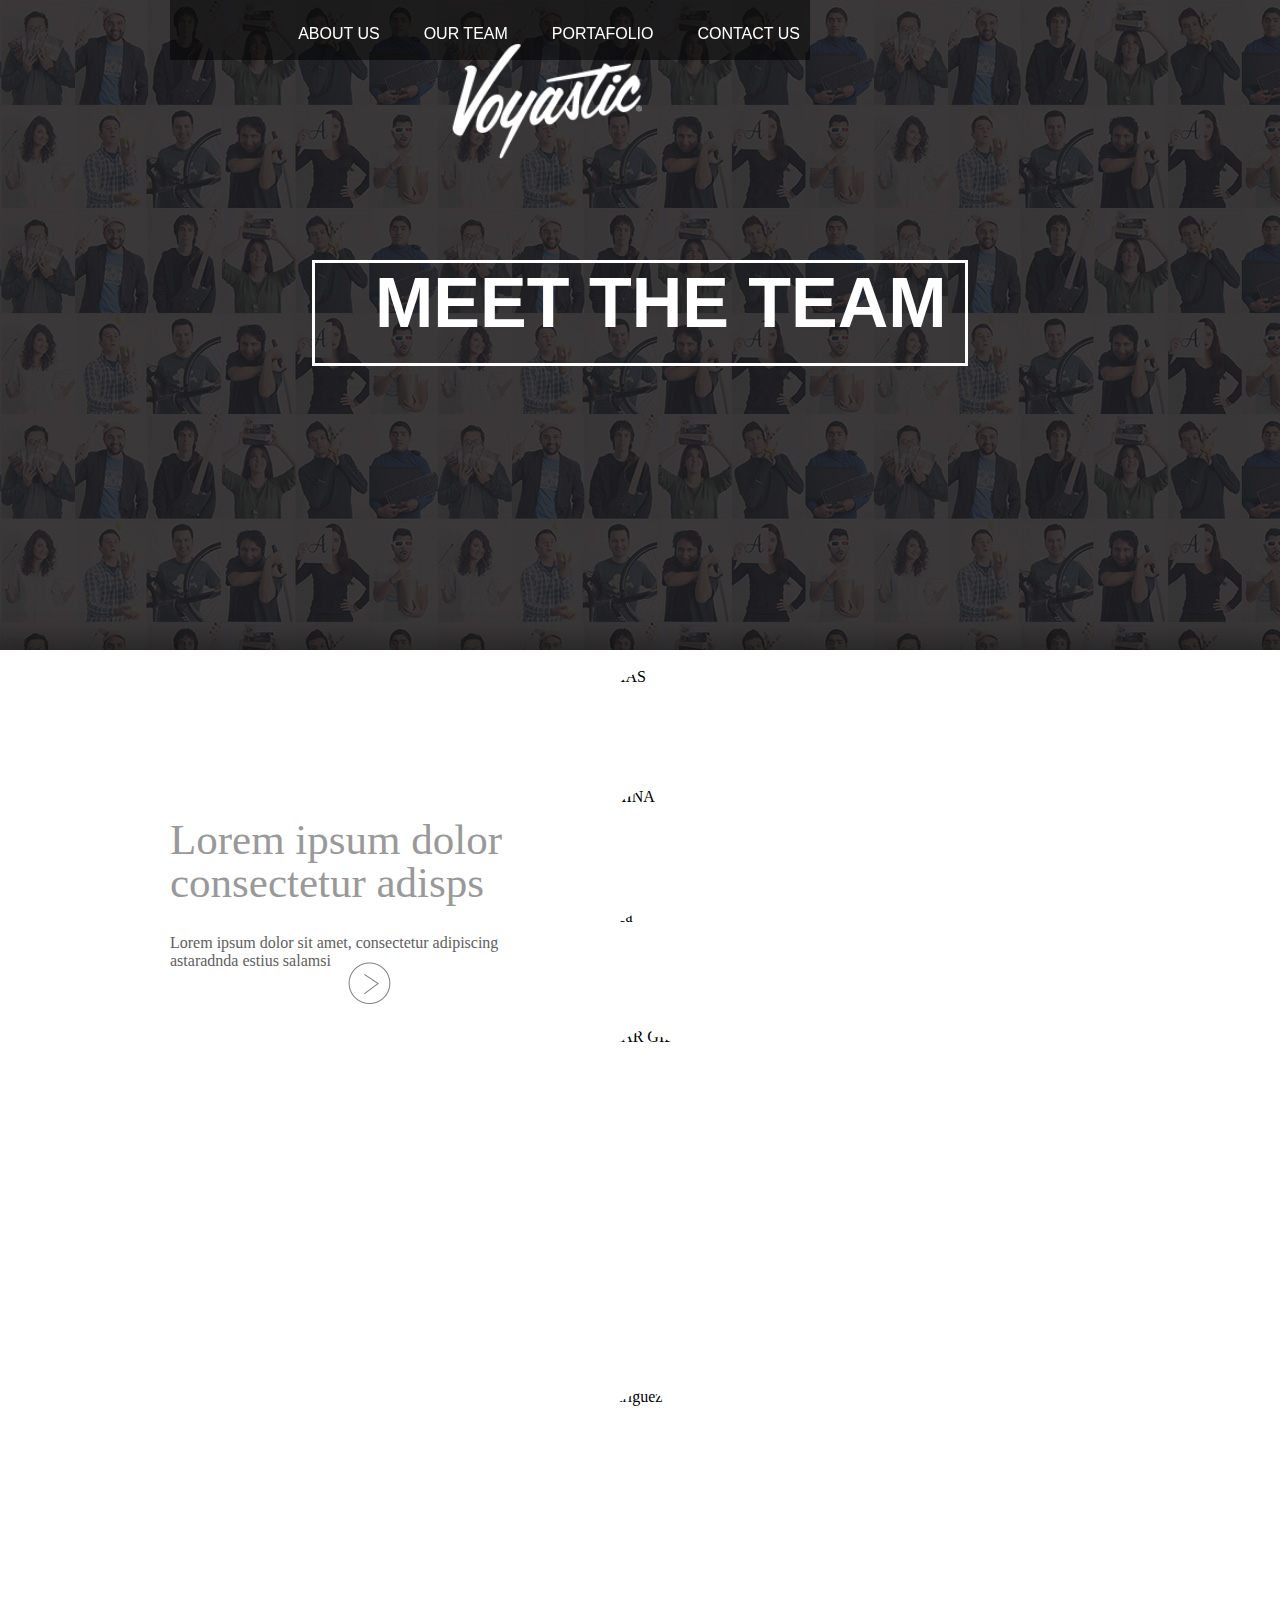
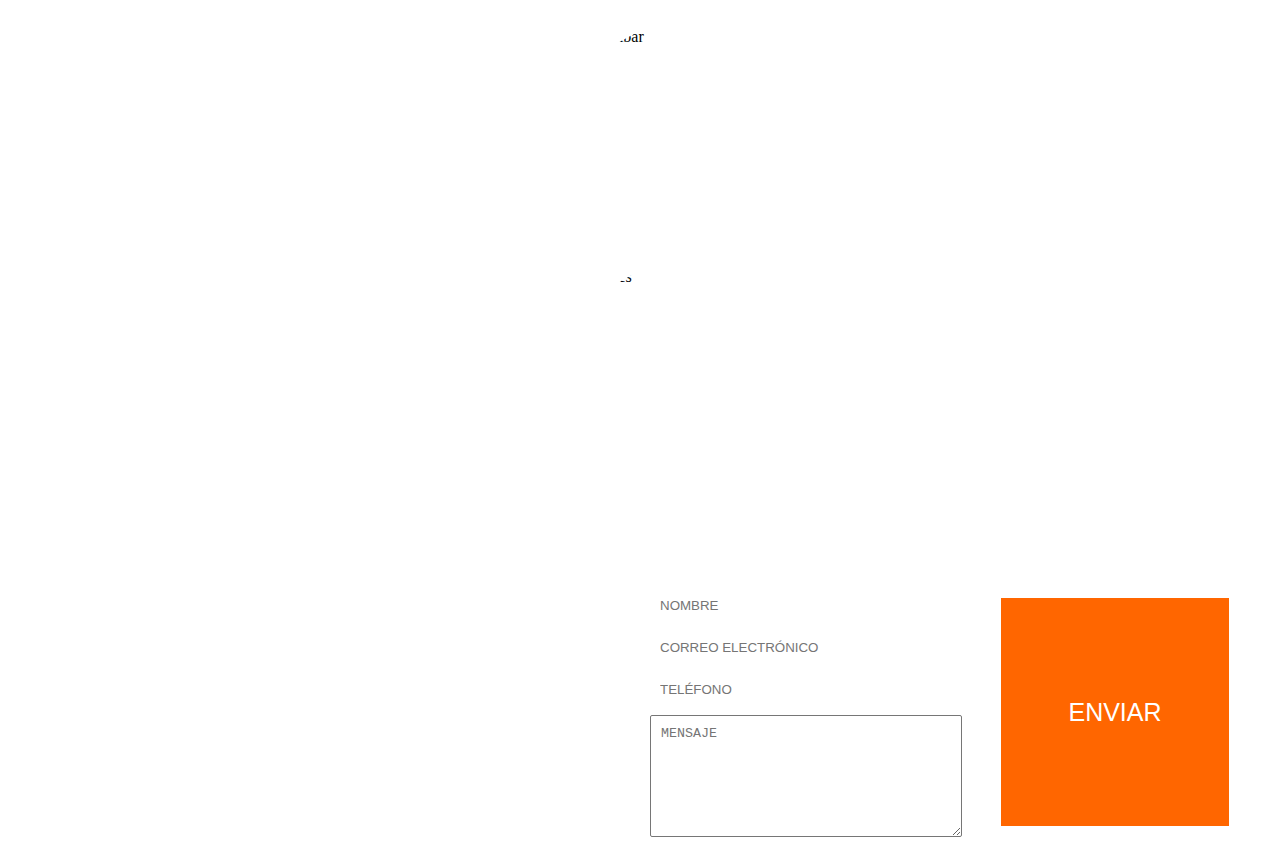
<file: pagina.html>
<!DOCTYPE HTML>
<html lang="es">
<head>
<meta http-equiv="content-type" content="text/html; charset=UTF-8">
    <meta name="apple-mobile-web-app-capable" content="yes">
    <meta name="viewport" content="width=device-width, initial-scale=1, maximum-scale=1">
    <meta name="author" content="">
	<meta name="description" content="">
	<meta name="keywords" content="">
    <title></title>
    <link rel="icon" href="images/favicon.ico" type="image/x-icon">
<link rel="stylesheet" href="css/base.css">
    <link rel="stylesheet" href="css/skeleton.css"></head>
	<script type="text/javascript" src="http://code.jquery.com/jquery-2.1.0.min.js"></script>
	<script type="text/javascript">
	$(function() {
		$("a.profile").click(function(){
			var idProfile = $(this).attr("id");
			
			var pagina= "default.html";
			
			switch(idProfile)
			{
				case "profile1":
					pagina = "lomas.html";
				break;
				case "profile2":
					pagina = "romina.html";
				break;
			}
			
			$.get( "carpeta/"+pagina, function( data ) {
				$( ".details" ).html(data);
			});
		});
	});
	</script>
<body>
<header class="team">
<section class="container">
<div class="four columns logo"><img src="images/logo.png"></div>
<div class="eleven columns menu">
	<nav>
		<ul>
			<li><a href="aboutus.html">ABOUT US</a></li>
		    <li><a href="team.html">OUR TEAM</a></li>
			<li><a href="index.html#portafolio">PORTAFOLIO</a></li>
			<li><a href="index.html#contacto">CONTACT US</a></li>

		</ul>
	</nav></div>
</section>
<section class="container">
<div class="sixteen columns">
<div class="meet">
<h2>MEET THE TEAM</h2></div>
</div>
</section>
</header>
<section class="container mt">
  <br>
<div class="seven columns char" id="details">
  <h1 class="portafolio">Lorem ipsum dolor<br> consectetur adisps</h1>
  <h2>Lorem ipsum dolor sit amet, consectetur adipiscing astaradnda estius salamsi</h2>
  <img src="images/flecha.png">
</div>
<div class="eight columns pers">
	<div class="hexa gon profile" id="profile1">LOMAS</div>
	<div class="hexa gon profile" id="profile2">ROMINA</div>
	<div class="hexa gon">andrea</div>
  <div class="hexa gon">OSCAR GIL</div>
  <div class="hexa gon"></div>
  <div class="hexa gon"></div>
  <div class="hexa gon">a rodriguez</div>
  <div class="hexa gon"></div>
  <div class="hexa gon">ibar ibar</div>
  <div class="hexa gon"></div>
  <div class="hexa gon">andres</div>
  <div class="hexa gon">luis</div>



</div>

</section>

<footer>
  <section class="container">
  <div class="eight columns">
    <div class="sm">
    <ul>
    <li><a href=""><img src="images/vimeo.png"></a></li>
    <li><a href=""><img src="images/pinterest.png"></a></li>
    <li><a href=""><img src="images/tw.png"></a></li>
    <li><a href=""><img src="images/fb.png"></a></li>
    <li><a href=""><img src="images/in.png"></a></li>
    <li><a href=""><img src="images/be.png"></a></li>
    </ul>
    </div>
  <p class="white">Av. Convención Sur 910,  Jardines de Aguascalientes.<br>
Aguascalientes Ags. México</p>
<br>
<p class="white"><strong>Phone.</strong><br>+52 (449) 146 4262 <br>+52 (449) 146 4282
</p>
  </div>
  <div class="eight columns">
    <br><br>
    <h3 class="white">Ponte en contacto con nosotros !</h3>
<a name="contacto"></a>
<form id="contact" action="enviar_c.php" method="post">
        <input id="name" type="text" required="" placeholder="NOMBRE" title="Nombre" name="nombre"/>
        <input id="email" type="email" required="" placeholder="CORREO ELECTR&Oacute;NICO" title="Email" name="correo"/>
        <input id="telefono" type="text" required="" placeholder="TELÉFONO" title="telefono" name="telefono"/>
        <textarea id="message" required="" placeholder="MENSAJE" title="mensaje" rows="5" cols="45" name="message"></textarea>
    <button id="button" name="button" type="submit"> 
ENVIAR
    </button> </form>
  </div>
  </section>
</footer>
</body>
</html>
</file>
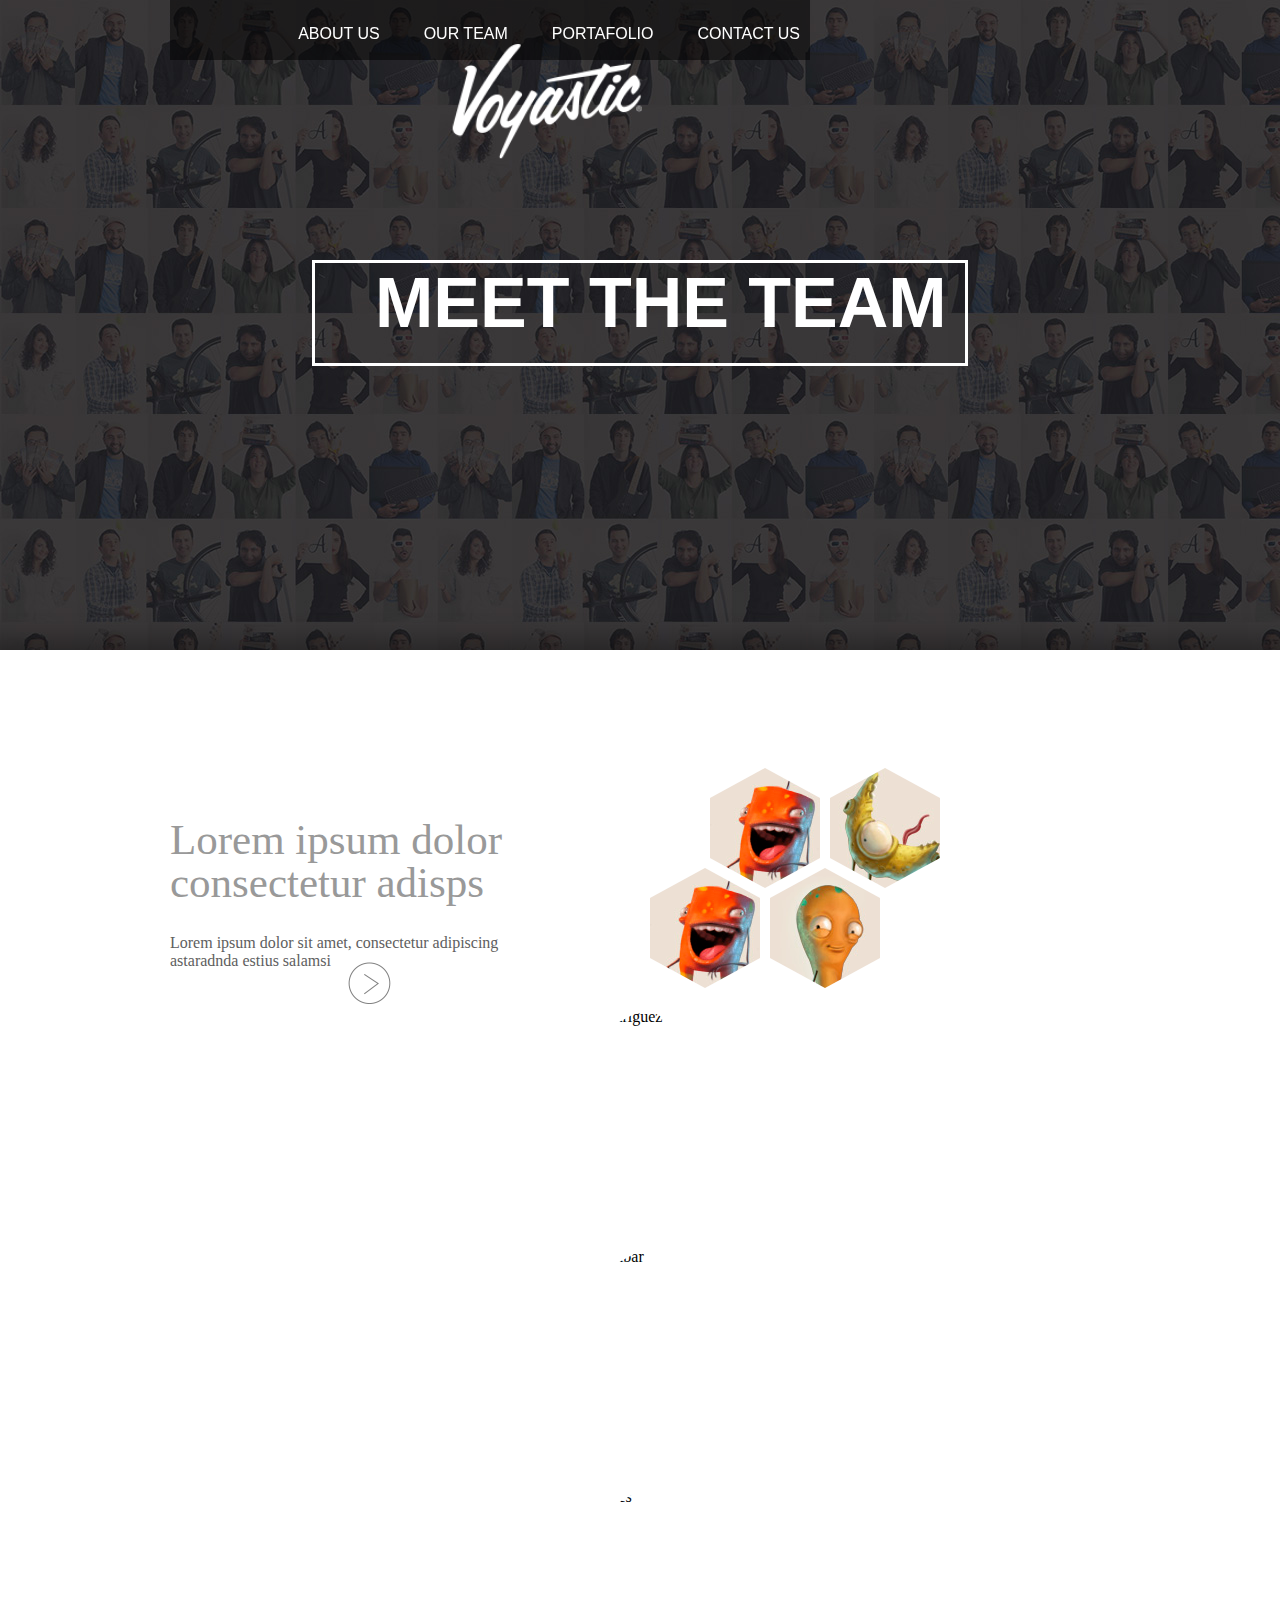
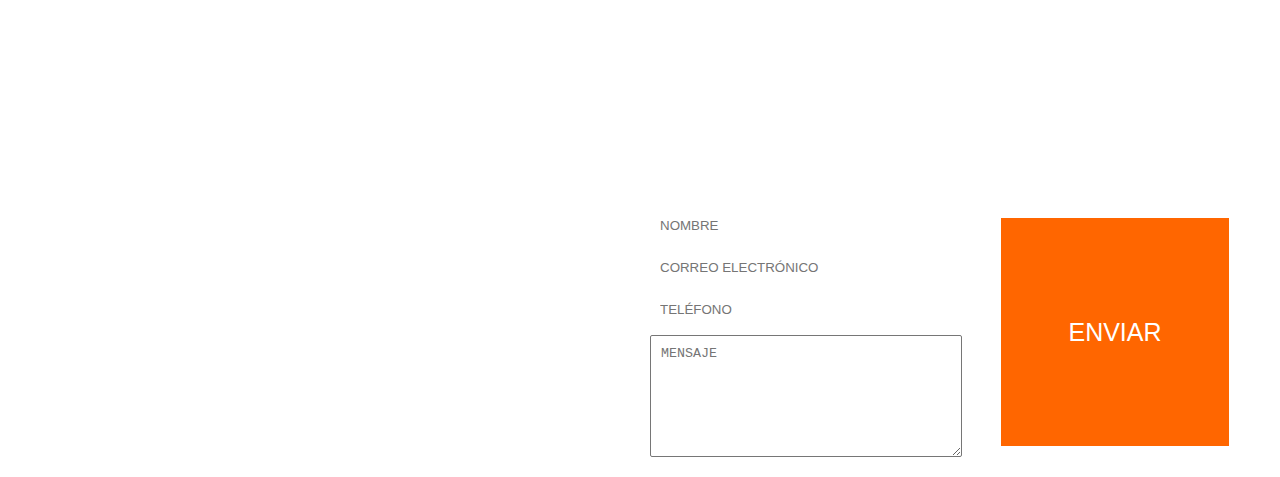
<file: team copia.html>
<!DOCTYPE HTML>
<html lang="es">
<head>
<meta http-equiv="content-type" content="text/html; charset=UTF-8">
    <meta name="apple-mobile-web-app-capable" content="yes">
    <meta name="viewport" content="width=device-width, initial-scale=1, maximum-scale=1">
    <meta name="author" content="">
	<meta name="description" content="">
	<meta name="keywords" content="">
    <title></title>
    <link rel="icon" href="images/favicon.ico" type="image/x-icon">
<link rel="stylesheet" href="css/base.css">
    <link rel="stylesheet" href="css/skeleton.css">
  <style type="text/css">



#zero {
display:none;
color:red;

}
</style>
</head>
<body>
<header class="team">
<section class="container">
<div class="four columns logo"><img src="images/logo.png"></div>
<div class="eleven columns menu">
	<nav>
		<ul>
			<li><a href="aboutus.html">ABOUT US</a></li>
		    <li><a href="team.html">OUR TEAM</a></li>
			<li><a href="index.html#portafolio">PORTAFOLIO</a></li>
			<li><a href="index.html#contacto">CONTACT US</a></li>

		</ul>
	</nav></div>
</section>

<section class="container">
<div class="sixteen columns">
<div class="meet">
<h2>MEET THE TEAM</h2></div>
</div>
</section>
</header>
<section class="container mt">
  <br>
<div class="seven columns char">
  <div class="detail" id="zero"><h1 class="portafolio">Lorem ipsum dolor<br> consectetur adisps</h1>
  <h2>Lorem ipsum dolor sit amet, consectetur adipiscing astaradnda estius salamsi</h2>
  <img src="images/flecha.png"></div>
<div class="detail" id="first">
<div class="three columns"><img src="images/mar1.png"></div>
<div class="detalles">
<h1>Alejandro Lomas <br>
<em>Lorem ipsum<em></h1>
  <p>Ni más ni menos que el mero mero, el Director General de Voyastic, el cual disfruta de los Domingos de golf, tocar el piano y componer le sale bastante bien, además, le encanta el jazz.
<br>
Creativo y visionario, es el que le sabe al “bisne”.
Como capitán de esta nave espacial dirige los viajes directo a la innovación.
<br>
Pretende ir de travesía a las montañas. Un espíritu rebelde y aventurero que gusta del whisky “on da rocks”</p></div>
</div>

<div class="detail" id="second">
<div class="three columns"><img src="images/mar1.png"></div>
<div class="detalles">
<h1>Romina</h1>
  <p>Ni más ni menos que el mero mero, el Director General de Voyastic, el cual disfruta de los Domingos de golf, tocar el piano y componer le sale bastante bien, además, le encanta el jazz.
<br>
Creativo y visionario, es el que le sabe al “bisne”.
Como capitán de esta nave espacial dirige los viajes directo a la innovación.
<br>
Pretende ir de travesía a las montañas. Un espíritu rebelde y aventurero que gusta del whisky “on da rocks”</p></div>
</div>

<div class="detail" id="third">
<div class="three columns"><img src="images/mar1.png"></div>
<div class="detalles">
<h1>Andrea Ameneyro</h1>
  <p>Ni más ni menos que el mero mero, el Director General de Voyastic, el cual disfruta de los Domingos de golf, tocar el piano y componer le sale bastante bien, además, le encanta el jazz.
<br>
Creativo y visionario, es el que le sabe al “bisne”.
Como capitán de esta nave espacial dirige los viajes directo a la innovación.
<br>
Pretende ir de travesía a las montañas. Un espíritu rebelde y aventurero que gusta del whisky “on da rocks”</p></div>
</div>
</div>
<div class="eight columns pers triggers">
	<a href="javascript:void" onclick="reveal('first');"><div class="hexa gon p1"  onclick="this.className='profile1'"></div></a>
	<a href="javascript:void" onclick="reveal('second');"><div class="hexa gon p2" onclick="this.className='profile2'"></div></a>
	<a href="javascript:void" onclick="reveal('third');"><div class="hexa gon p3"  onclick="this.className='profile3'"></div></a>
<a href="javascript:void" onclick="reveal('four');"><div class="hexa gon p4"  onclick="this.className='profile4'"></div></a>  

  <div class="hexa gon"></div>
  <div class="hexa gon">a rodriguez</div>
  <div class="hexa gon"></div>
  <div class="hexa gon">ibar ibar</div>
  <div class="hexa gon"></div>
  <div class="hexa gon">andres</div>
  <div class="hexa gon">luis</div>

<script type="text/javascript">
if(document.getElementById)
document.write('<style type="text/css">.detail {float:left;display:none;}#zero {display:block;}<\/style>');
function reveal(det){
if(!document.getElementById) return;
if (!document.getElementsByClassName){
document.getElementsByClassName = function(cn){
cn = cn.replace(/ +/g, ' ').split(' ');
var ar = [], testname = function(n){
for (var re, i = cn.length - 1; i > -1; --i){
re = new RegExp('(^|\W)' + cn[i] + '(\W|$)');
if(!re.test(n)) return false;
}
return true;
}
for(var d = document.all || document.getElementsByTagName('*'), i = 0; i < d.length; ++i)
if(testname(d[i].className))
ar[ar.length] = d[i];
return ar;
};
document.getElementsByClassName.spoof = true;
}
for (var d = document.getElementsByClassName('detail'), i = d.length - 1; i > -1; --i)
d[i].style.display = 'none';
document.getElementById(det).style.display = 'block';
if (document.getElementsByClassName.spoof)
document.getElementsByClassName.spoof = document.getElementsByClassName = null;
}


</script>


</div>

</section>

<footer>
  <section class="container">
  <div class="eight columns">
    <div class="sm">
    <ul>
    <li><a href=""><img src="images/vimeo.png"></a></li>
    <li><a href=""><img src="images/pinterest.png"></a></li>
    <li><a href=""><img src="images/tw.png"></a></li>
    <li><a href=""><img src="images/fb.png"></a></li>
    <li><a href=""><img src="images/in.png"></a></li>
    <li><a href=""><img src="images/be.png"></a></li>
    </ul>
    </div>
  <p class="white">Av. Convención Sur 910,  Jardines de Aguascalientes.<br>
Aguascalientes Ags. México</p>
<br>
<p class="white"><strong>Phone.</strong><br>+52 (449) 146 4262 <br>+52 (449) 146 4282
</p>
  </div>
  <div class="eight columns">
    <br><br>
    <h3 class="white">Ponte en contacto con nosotros !</h3>
<a name="contacto"></a>
<form id="contact" action="enviar_c.php" method="post">
        <input id="name" type="text" required="" placeholder="NOMBRE" title="Nombre" name="nombre"/>
        <input id="email" type="email" required="" placeholder="CORREO ELECTR&Oacute;NICO" title="Email" name="correo"/>
        <input id="telefono" type="text" required="" placeholder="TELÉFONO" title="telefono" name="telefono"/>
        <textarea id="message" required="" placeholder="MENSAJE" title="mensaje" rows="5" cols="45" name="message"></textarea>
    <button id="button" name="button" type="submit"> 
ENVIAR
    </button> </form>
  </div>
  </section>
</footer>
</body>
</html>
</file>
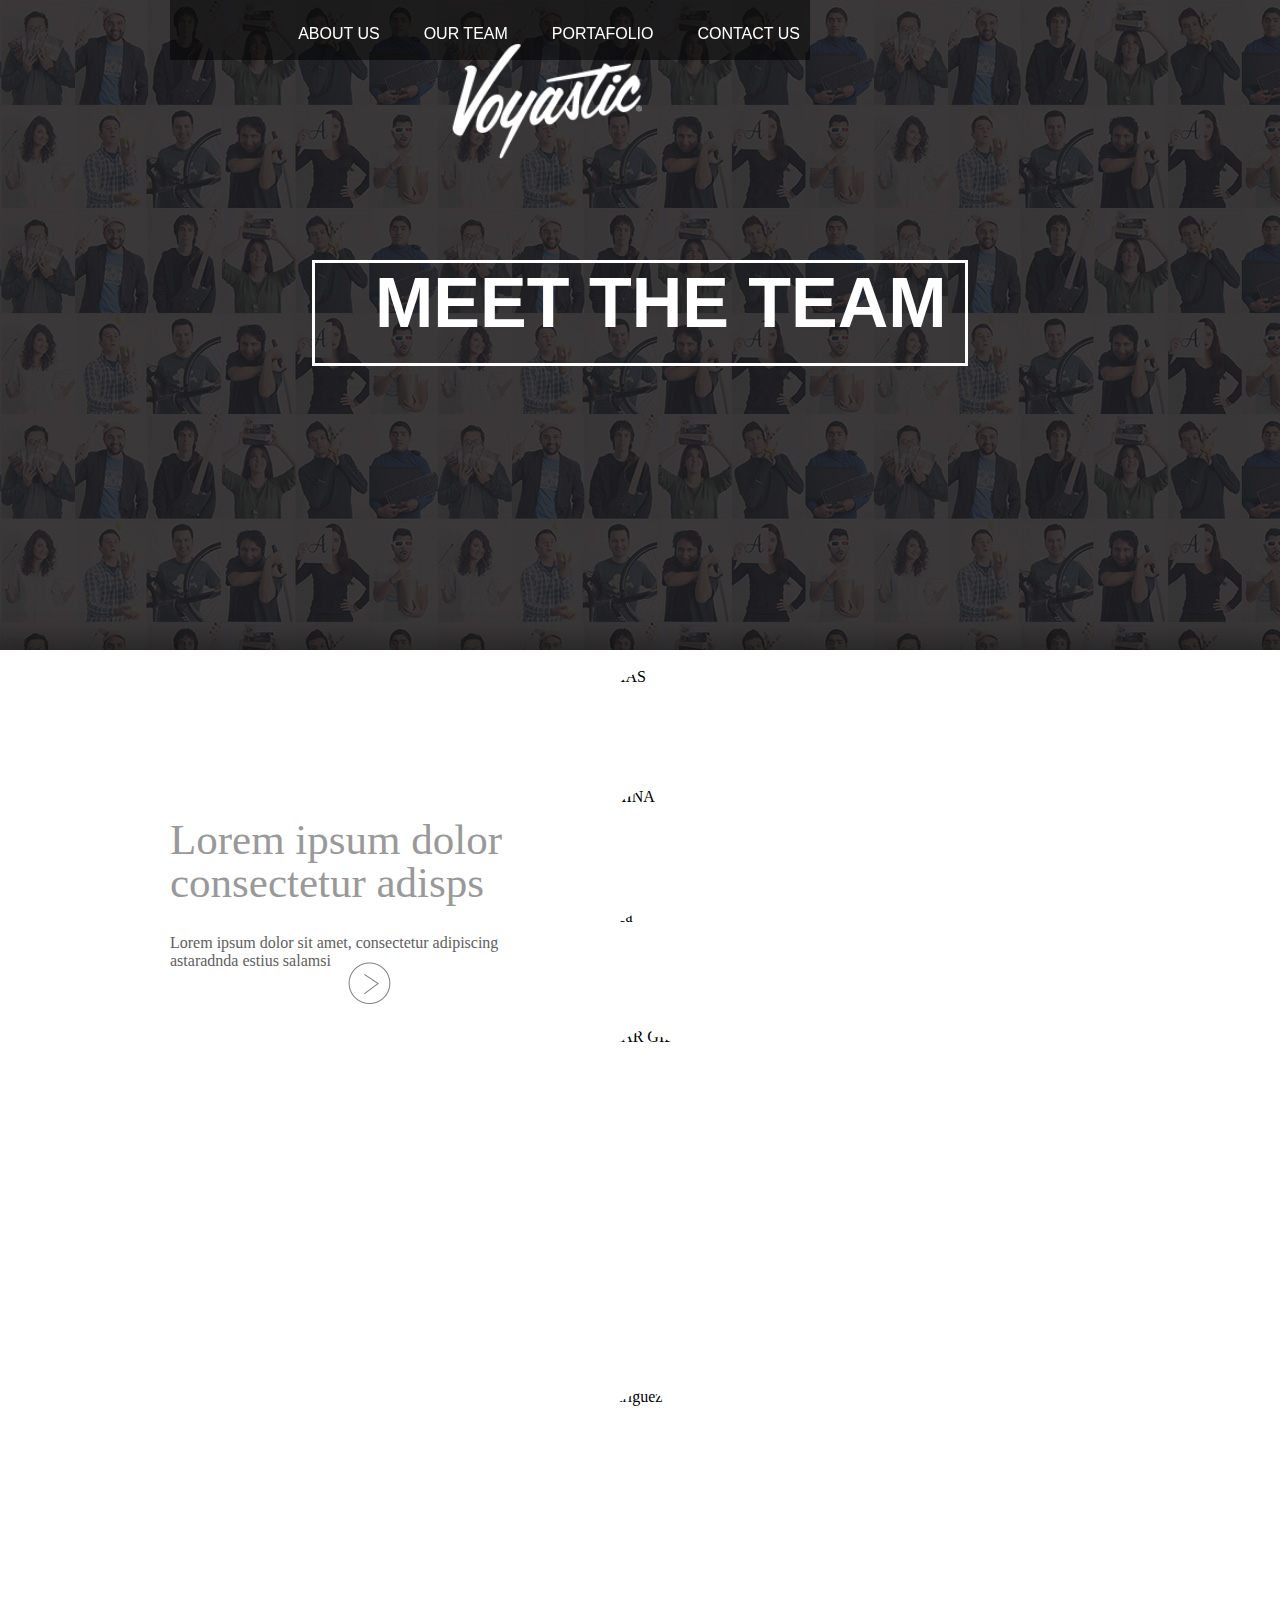
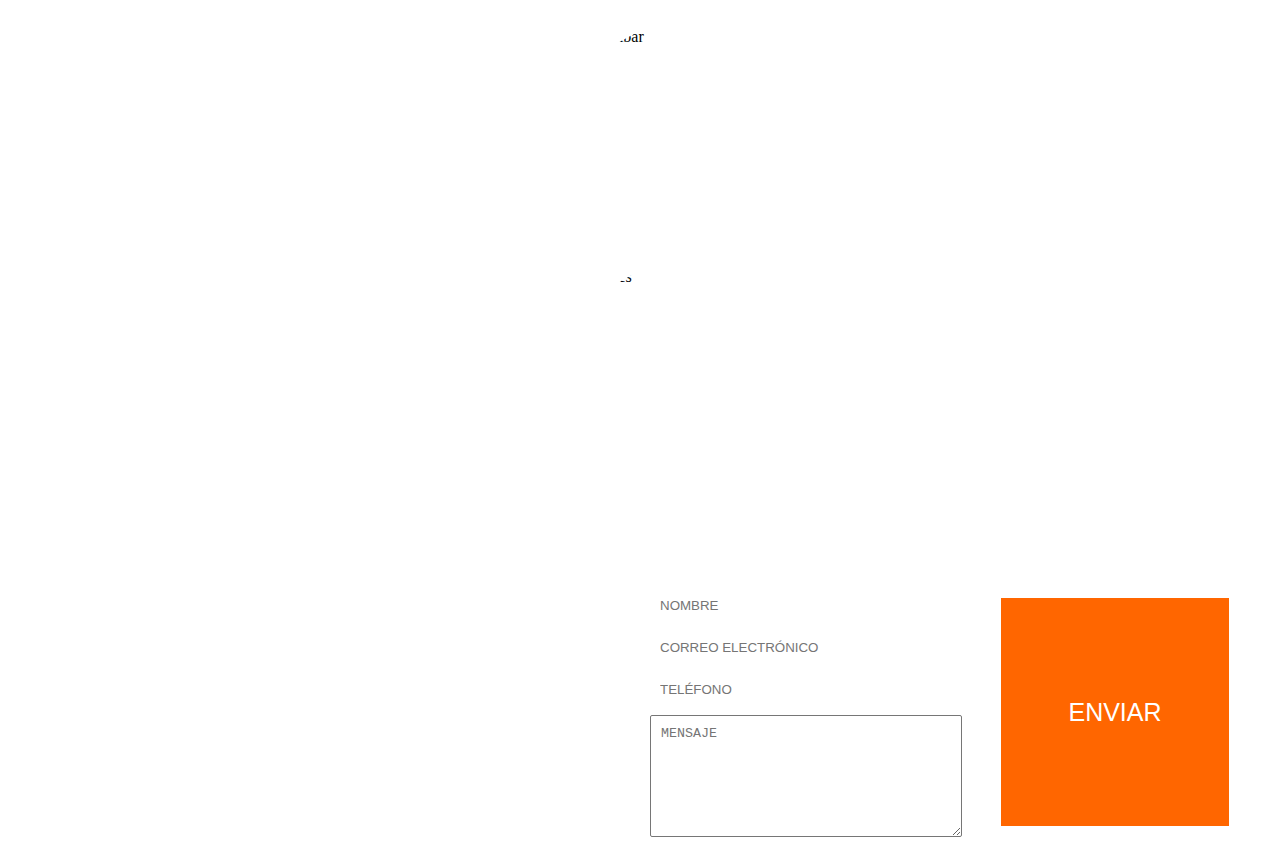
<file: team.html>
<!DOCTYPE HTML>
<html lang="es">
<head>
<meta http-equiv="content-type" content="text/html; charset=UTF-8">
    <meta name="apple-mobile-web-app-capable" content="yes">
    <meta name="viewport" content="width=device-width, initial-scale=1, maximum-scale=1">
    <meta name="author" content="">
	<meta name="description" content="">
	<meta name="keywords" content="">
    <title></title>
    <link rel="icon" href="images/favicon.ico" type="image/x-icon">
<link rel="stylesheet" href="css/base.css">
    <link rel="stylesheet" href="css/skeleton.css"></head>
<body>
<header class="team">
<section class="container">
<div class="four columns logo"><img src="images/logo.png"></div>
<div class="eleven columns menu">
	<nav>
		<ul>
			<li><a href="aboutus.html">ABOUT US</a></li>
		    <li><a href="team.html">OUR TEAM</a></li>
			<li><a href="index.html#portafolio">PORTAFOLIO</a></li>
			<li><a href="index.html#contacto">CONTACT US</a></li>

		</ul>
	</nav></div>
</section>
<section class="container">
<div class="sixteen columns">
<div class="meet">
<h2>MEET THE TEAM</h2></div>
</div>
</section>
</header>
<section class="container mt">
  <br>
<div class="seven columns char"><h1 class="portafolio">Lorem ipsum dolor<br> consectetur adisps</h1>
  <h2>Lorem ipsum dolor sit amet, consectetur adipiscing astaradnda estius salamsi</h2>
  <img src="images/flecha.png">
</div>
<div class="eight columns pers">
	<div class="hexa gon">LOMAS</div>
	<div class="hexa gon">ROMINA</div>
	<div class="hexa gon">andrea</div>
  <div class="hexa gon">OSCAR GIL</div>
  <div class="hexa gon"></div>
  <div class="hexa gon"></div>
  <div class="hexa gon">a rodriguez</div>
  <div class="hexa gon"></div>
  <div class="hexa gon">ibar ibar</div>
  <div class="hexa gon"></div>
  <div class="hexa gon">andres</div>
  <div class="hexa gon">luis</div>



</div>

</section>

<footer>
  <section class="container">
  <div class="eight columns">
    <div class="sm">
    <ul>
    <li><a href=""><img src="images/vimeo.png"></a></li>
    <li><a href=""><img src="images/pinterest.png"></a></li>
    <li><a href=""><img src="images/tw.png"></a></li>
    <li><a href=""><img src="images/fb.png"></a></li>
    <li><a href=""><img src="images/in.png"></a></li>
    <li><a href=""><img src="images/be.png"></a></li>
    </ul>
    </div>
  <p class="white">Av. Convención Sur 910,  Jardines de Aguascalientes.<br>
Aguascalientes Ags. México</p>
<br>
<p class="white"><strong>Phone.</strong><br>+52 (449) 146 4262 <br>+52 (449) 146 4282
</p>
  </div>
  <div class="eight columns">
    <br><br>
    <h3 class="white">Ponte en contacto con nosotros !</h3>
<a name="contacto"></a>
<form id="contact" action="enviar_c.php" method="post">
        <input id="name" type="text" required="" placeholder="NOMBRE" title="Nombre" name="nombre"/>
        <input id="email" type="email" required="" placeholder="CORREO ELECTR&Oacute;NICO" title="Email" name="correo"/>
        <input id="telefono" type="text" required="" placeholder="TELÉFONO" title="telefono" name="telefono"/>
        <textarea id="message" required="" placeholder="MENSAJE" title="mensaje" rows="5" cols="45" name="message"></textarea>
    <button id="button" name="button" type="submit"> 
ENVIAR
    </button> </form>
  </div>
  </section>
</footer>
</body>
</html>
</file>
<file: css/base.css>
/* BASIC STYLES */

@import url(http://fonts.googleapis.com/css?family=Source+Sans+Pro:200,300,400,600,700,900,200italic,300italic,400italic,600italic,700italic);

	
html, body, div, span, applet, object, iframe, h1, h2, h3, h4, h5, h6, p, blockquote, pre, a, abbr, acronym, address, big, cite, code, del, dfn, em, img, ins, kbd, q, s, samp, small, strike, strong, sub, sup, tt, var, b, u, i, center, dl, dt, dd, ol, ul, li, fieldset, form, label, legend, table, caption, tbody, tfoot, thead, tr, th, td, article, aside, canvas, details, embed, figure, figcaption, footer, header, hgroup, menu, nav, output, ruby, section, summary, time, mark, audio, video {
		margin: 0;
		padding: 0;
		border: 0;
		font-size: 100%;
		font: inherit;
		vertical-align: baseline; }
/*Text*/
.espacio{width: 200px;margin: 0px}

/*Index*/
h1{font-family: 'Source Sans Pro';margin: 20px 0 0px 0px; font-weight: 200; line-height: 110%;color:#ff6600;font-size: 36px}
.port{-webkit-box-shadow: 0px -3px 6px 0px rgba(0, 0, 0, 0.48);
-moz-box-shadow:    0px -3px 6px 0px rgba(0, 0, 0, 0.48);
box-shadow:         0px -3px 6px 0px rgba(0, 0, 0, 0.48);}
#video{height: 650px; background: url(../images/fondoprov_01.png); box-shadow: 1px 1px 6px ;-moz-box-shadow: 1px 1px 6px rgba(0,0,0,0.8); -webkit-box-shadow:1px 1px 6px rgba(0,0,0,0.8); }
.detail h3{font-family:'titillium_bdbold';margin: 20px 0 0px 0px; font-weight: 200; line-height: 110%;color:#999;padding-right:60px;text-align: right;font-size: 43px}
.detail strong{font-family:'titillium_bdbold'; color: #ff6600}
h1.portafolio{font-family: 'titillium_bdbold';margin: 20px 0 50px 20px; font-weight: 600; font-size: 43px; line-height: 110%;color:#999;}
.portafolio em{color:#ff6600;font-family: 'titillium_bdbold';margin: 20px 0 50px 20px; font-weight: 600; font-size: 43px; line-height: 110%}
#portafolio{margin-bottom:100px;}
.hovercontent h1 {
  color: white;
  font-size: 20px;
  margin:76px 16px 0 0px;
   font-family:'titilliumlight', sans-serif;
     font-weight: 200;
     text-align: right;

}
.hovercontent h3 {
color: #fff;
font-size: 15px;
margin:-5px 16px 0 0px;
font-family:'titilliumlight', sans-serif;
font-weight: 200;
text-align: right;

}

.grid {
  display:inline-block;
  margin: 0 auto;
  height: auto;
  font-size: 0;
  text-align: center;

}

.hoveritem {
  width: 300px;
  height: 130px;
  font-size: 12px;
  display: inline-block;
  position: relative;
  overflow: hidden;
  line-height: 0;
}
.hoveritem img {
  position: relative;
  z-index: 4;
    width: 100%;
  height: auto;
  max-width: 100%;
  -webkit-transform-origin: 50% 50%;
  -moz-transform-origin: 50% 50%;
  -ms-transform-origin: 50% 50%;
  -o-transform-origin: 50% 50%;
  transform-origin: 50% 50%;
  /* This is what was making it slow! booooooo */
  /*
  -webkit-transition: opacity 0.3s ease-out, -webkit-transform 0.2s ease-out;
  -moz-transition: opacity 0.3s ease-out, -moz-transform 0.2s ease-out;
  -o-transition: opacity 0.3s ease-out, -o-transform 0.2s ease-out;
  transition: opacity 0.3s ease-out, transform 0.2s ease-out;
  */
}
.hoveritem .link {
  display: block;
  height: 100%;
}
.hovercontent {
  position: absolute;
  z-index: 5;
  font-family: "Helvetica", Arial, sans-serif;
  text-align: center;
  width: 100%;
  height: 150px;
  background: rgba(0,0,0,0.6);
  opacity: 0;
  line-height: 24px;
  filter: alpha(opacity=0);
  -moz-transform: scale3d(1.3, 1.3, 1) translate3d(0, 10%, 0);
  -o-transform: scale3d(1.3, 1.3, 1) translate3d(0, 10%, 0);
  -webkit-transform: scale3d(1.3, 1.3, 1) translate3d(0, 10%, 0);
  transform: scale3d(1.3, 1.3, 1) translate3d(0,10%,0);
  
  -webkit-transition: opacity 0.2s ease-out, -webkit-transform 0.2s ease-out;
  -moz-transition: opacity 0.2s ease-out, -moz-transform 0.2s ease-out;
  -o-transition: opacity 0.2s ease-out, -o-transform 0.2s ease-out;
  transition: opacity 0.2s ease-out, transform 0.2s ease-out;
}
.hoveritem{margin: 5px}

.hoveritem .link:hover .hovercontent {
  opacity: 1;

  -moz-transform: scale3d(1, 1, 1) translate3d(0, 0, 0);
  -o-transform: scale3d(1, 1, 1) translate3d(0, 0, 0);
  -webkit-transform: scale3d(1, 1, 1) translate3d(0, 0, 0);
  transform: scale3d(1, 1, 1) translate3d(0,0,0);
}
.hoveritem .link:hover img { 

  -webkit-transition: opacity 0.3s ease-out, -webkit-transform 0.2s ease-out;
  -moz-transition: opacity 0.3s ease-out, -moz-transform 0.2s ease-out;
  -o-transition: opacity 0.3s ease-out, -o-transform 0.2s ease-out;
  transition: opacity 0.3s ease-out, transform 0.2s ease-out;
  -webkit-transform:rotate(2deg) scale(1.1);
}

/*MODAL*/

.body-locked {
    overflow: hidden;
}

.modal-container {
    display: none;
    overflow-y: scroll;
    position: fixed;
    top: 0; right: 0;
    z-index: 9999;
    height: 100%; width: 100%;
    margin: 0 auto;
    background-color: rgba(0, 0, 0, 0.2);
}
.modal  {
   
    margin: 0 auto; display: block
}
.modal img {
    height: auto;
    width: 600px;
    margin: 0 auto; display: block
}

.open-modal{cursor: pointer}
/*helper styles*/

.dp-none {
    display: none !important;
}

.dp-block {
    display: block !important;
}
/*Footer*/
footer a{text-decoration: none; }
footer a p:hover{color: #ccc }
footer a p{font-weight: 400;color: white}
footer .one{background: #333333; height: 400px}
footer .header{background: #444; height: 170px;-webkit-box-shadow: 0px -3px 6px 0px rgba(0, 0, 0, 0.48);
-moz-box-shadow:    0px -3px 6px 0px rgba(0, 0, 0, 0.48);
box-shadow:         0px -3px 6px 0px rgba(0, 0, 0, 0.48);}
.header h1{font-family: 'titillium_bdbold'; color: white; font-size: 32px; padding-top: 10px; text-align: left; line-height: 120%}
.header strong{color:#ff6600;}
.sm{margin:50px 0 40px 0;}
.sm img{margin-right: 10px;}
.sm ul li{list-style: none;display: inline;}
.dir{margin-top: 60px}
.dir strong{font-family: 'titillium_bdbold'; color: white; font-size: 26px; font-weight: 200}
p.white{color: white; font-size: 15px;   font-family:'Source Sans Pro', sans-serif; font-weight: 200}
h3.white{color: white; font-size: 18px;   font-family:'Source Sans Pro', sans-serif; font-weight: 200}
strong{font-weight: 400}
form{margin:20px 0px}
input{display: block;width: 300px;height: 30px;margin-bottom: 10px;padding-left: 10px;-webkit-border-radius: 2px;
-moz-border-radius: 2px;
border-radius: 2px; border: none}
textarea{display: block;width: 290px;height: 100px;margin-bottom: 10px;padding: 10px;-webkit-border-radius: 2px;
-moz-border-radius: 2px;
border-radius: 2px;}
form button{background:#ff6600;color: white; font-size: 25px;   font-family:'titillium_bdbold', sans-serif; font-weight: 200 ; border: 1px solid white ;margin:-250px 0 0 350px; height: 230px; width: 230px;position: absolute;}
form button:hover{color: white; font-size: 25px;   font-family:'titillium_bdbold', sans-serif; font-weight: 200 ;background:none; border: 4px solid white ;margin:-250px 0 0 350px; height: 230px; width: 230px;position: absolute; background: #ff5500; cursor: pointer;}
p{ text-align: justify;color: #5e5e5e; font-size: 16px; font-family:'Source Sans Pro', sans-serif; font-weight: 200}
/*Team*/
.team{background: url(../images/mt2.jpg) 50% 0 repeat fixed; min-height: 650px; height: 650px; -webkit-box-shadow: inset -1px -109px 25px -98px rgba(0,0,0,0.31);
-moz-box-shadow: inset -1px -109px 25px -98px rgba(0,0,0,0.31);
box-shadow: inset -1px -109px 25px -98px rgba(0,0,0,0.31);
  margin: 0 auto; 
  width: 100%; 
  position: relative;}
.logo img{margin:30px 0 0px 250px; position: absolute; z-index: 99999999;zoom:110%;}
.meet{border: 3px solid white; height: 100px;width: 650px; margin:260px auto 0 auto; display: block}
.meet h2{font-family:'titillium_bdbold', sans-serif; font-weight: 700; color: white; text-align: center;font-size: 70px; position: absolute; margin: 0 60px;display: block;}
.menu{position: fixed;background-color: rgba(0, 0 ,0, 0.5);height: 60px; width: 100%;z-index: 9999}
.menu nav ul li{display: inline-block;font-family:'titillium_bdbold', sans-serif;margin: 25px 10px 0 30px;color: white; opacity: 1;}
.menu nav ul{float: right}
.menu nav a, .menu nav a:visited{text-decoration: none; color: white}
.menu nav a:hover{border-bottom: 0px solid #ff6600;background: url(../images/rocket.png) no-repeat center left;padding-left: 30px;margin-top: -15px}
.mt{height: 700px}
.char{margin:150px 0 0 0;}
.char h1{font-size: 43px; margin: 0 0 30px 0;font-weight: 200; line-height: 100%}
.char img{margin: -15px auto; display: block;}
img.flecha{zoom:80%;margin-top: 15px}
.char h2{f font-size: 20px; font-weight: 200; color: #5e5e5e}
.pers{padding-left:0px;}
.gon {width: 110px;height: 120px}
.hexa {width: 110px;-webkit-clip-path: polygon(50% 0, 100% 25%, 100% 75%, 50% 100%, 0 75%, 0 25%);-moz-clip-path: polygon(50% 0, 100% 25%, 100% 75%, 50% 100%, 0 75%, 0 25%);
-ms-clip-path: polygon(50% 0, 100% 25%, 100% 75%, 50% 100%, 0 75%, 0 25%);clip-path: polygon(50% 0, 100% 25%, 100% 75%, 50% 100%, 0 75%, 0 25%)}
.p1:hover {background:url(../images/lomas.jpg);transition: background 300ms ease;cursor: pointer;}
.p1{margin: 200px 0 0 60px;background: url(../images/m1.jpg) no-repeat;transition: background 300ms ease}
.profile1{width: 110px;height:120px;background: url(../images/lomas.jpg) no-repeat;transition: background 300ms ease;-webkit-clip-path: polygon(50% 0, 100% 25%, 100% 75%, 50% 100%, 0 75%, 0 25%);-moz-clip-path: polygon(50% 0, 100% 25%, 100% 75%, 50% 100%, 0 75%, 0 25%);
-ms-clip-path: polygon(50% 0, 100% 25%, 100% 75%, 50% 100%, 0 75%, 0 25%);clip-path: polygon(50% 0, 100% 25%, 100% 75%, 50% 100%, 0 75%, 0 25%);margin: 200px 0 0 60px;}
.profile1:hover{background: url(../images/m1.jpg) no-repeat;transition: background 300ms ease;-webkit-clip-path: polygon(50% 0, 100% 25%, 100% 75%, 50% 100%, 0 75%, 0 25%);-moz-clip-path: polygon(50% 0, 100% 25%, 100% 75%, 50% 100%, 0 75%, 0 25%);
-ms-clip-path: polygon(50% 0, 100% 25%, 100% 75%, 50% 100%, 0 75%, 0 25%);clip-path: polygon(50% 0, 100% 25%, 100% 75%, 50% 100%, 0 75%, 0 25%)}

.p2{background: url(../images/m1.jpg) no-repeat;cursor:pointer;transition: color 300ms ease; margin: -220px 0 0 120px}
.p2:hover {background:url(../images/romina.jpg);cursor:pointer;transition: background 300ms ease}
.profile2{width: 110px;height: 120px;background: url(../images/romina.jpg) no-repeat;transition: background 300ms ease;-webkit-clip-path: polygon(50% 0, 100% 25%, 100% 75%, 50% 100%, 0 75%, 0 25%);-moz-clip-path: polygon(50% 0, 100% 25%, 100% 75%, 50% 100%, 0 75%, 0 25%);
-ms-clip-path: polygon(50% 0, 100% 25%, 100% 75%, 50% 100%, 0 75%, 0 25%);clip-path: polygon(50% 0, 100% 25%, 100% 75%, 50% 100%, 0 75%, 0 25%);margin: -220px 0 0 120px}
.profile2:hover{background: url(../images/m1.jpg) no-repeat;transition: background 300ms ease;-webkit-clip-path: polygon(50% 0, 100% 25%, 100% 75%, 50% 100%, 0 75%, 0 25%);-moz-clip-path: polygon(50% 0, 100% 25%, 100% 75%, 50% 100%, 0 75%, 0 25%);
-ms-clip-path: polygon(50% 0, 100% 25%, 100% 75%, 50% 100%, 0 75%, 0 25%);clip-path: polygon(50% 0, 100% 25%, 100% 75%, 50% 100%, 0 75%, 0 25%)}

.p3 {background: url(../images/m3.jpg) no-repeat; transition: color 300ms ease; margin: -20px 0 0 180px}
.p3:hover {background:url(../images/andrea.jpg);cursor:pointer;transition: background 300ms ease}
.profile3{width: 110px;height: 120px;background: url(../images/andrea.jpg) no-repeat;transition: background 300ms ease;-webkit-clip-path: polygon(50% 0, 100% 25%, 100% 75%, 50% 100%, 0 75%, 0 25%);-moz-clip-path: polygon(50% 0, 100% 25%, 100% 75%, 50% 100%, 0 75%, 0 25%);
-ms-clip-path: polygon(50% 0, 100% 25%, 100% 75%, 50% 100%, 0 75%, 0 25%);clip-path: polygon(50% 0, 100% 25%, 100% 75%, 50% 100%, 0 75%, 0 25%); margin: -20px 0 0 180px}
.profile3:hover{background: url(../images/m3.jpg) no-repeat;transition: background 300ms ease;-webkit-clip-path: polygon(50% 0, 100% 25%, 100% 75%, 50% 100%, 0 75%, 0 25%);-moz-clip-path: polygon(50% 0, 100% 25%, 100% 75%, 50% 100%, 0 75%, 0 25%);
-ms-clip-path: polygon(50% 0, 100% 25%, 100% 75%, 50% 100%, 0 75%, 0 25%);clip-path: polygon(50% 0, 100% 25%, 100% 75%, 50% 100%, 0 75%, 0 25%); margin: -20px 0 0 180px}

.p4 {background: url(../images/m4.jpg) no-repeat; transition: color 300ms ease;margin: -220px 0 0 240px}
.p4:hover {background: url(../images/gil.jpg) no-repeat; transition: color 300ms ease}
.profile4{width: 110px;height:120px;background: url(../images/gil.jpg) no-repeat;transition: background 300ms ease;-webkit-clip-path: polygon(50% 0, 100% 25%, 100% 75%, 50% 100%, 0 75%, 0 25%);-moz-clip-path: polygon(50% 0, 100% 25%, 100% 75%, 50% 100%, 0 75%, 0 25%);
-ms-clip-path: polygon(50% 0, 100% 25%, 100% 75%, 50% 100%, 0 75%, 0 25%);clip-path: polygon(50% 0, 100% 25%, 100% 75%, 50% 100%, 0 75%, 0 25%);margin: -220px 0 0 240px}
.profile4:hover{background: url(../images/m4.jpg) no-repeat;transition: background 300ms ease;-webkit-clip-path: polygon(50% 0, 100% 25%, 100% 75%, 50% 100%, 0 75%, 0 25%);-moz-clip-path: polygon(50% 0, 100% 25%, 100% 75%, 50% 100%, 0 75%, 0 25%);
-ms-clip-path: polygon(50% 0, 100% 25%, 100% 75%, 50% 100%, 0 75%, 0 25%);clip-path: polygon(50% 0, 100% 25%, 100% 75%, 50% 100%, 0 75%, 0 25%);margin: -220px 0 0 240px}


.p5 {background: url(../images/m1.jpg) no-repeat; transition: color 300ms ease;margin: 80px 0 0 120px}
.p5:hover {background: url(../images/tomas.jpg) no-repeat; transition: color 300ms ease}
.profile5{width: 110px;height:120px;background: url(../images/tomas.jpg) no-repeat;transition: background 300ms ease;-webkit-clip-path: polygon(50% 0, 100% 25%, 100% 75%, 50% 100%, 0 75%, 0 25%);-moz-clip-path: polygon(50% 0, 100% 25%, 100% 75%, 50% 100%, 0 75%, 0 25%);
-ms-clip-path: polygon(50% 0, 100% 25%, 100% 75%, 50% 100%, 0 75%, 0 25%);clip-path: polygon(50% 0, 100% 25%, 100% 75%, 50% 100%, 0 75%, 0 25%);margin: 80px 0 0 120px}
.profile5:hover {background:url(../images/m1.jpg);cursor:pointer;transition: background 300ms ease}

.p6 {background: url(../images/m1.jpg) no-repeat; transition: color 300ms ease;margin: 84px 0 0 130px;margin: -120px 0 0 240px}
.p6:hover {background: url(../images/ricardo.jpg) no-repeat; transition: color 300ms ease}
.profile6{width: 110px;height:120px;background: url(../images/ricardo.jpg) no-repeat;transition: background 300ms ease;-webkit-clip-path: polygon(50% 0, 100% 25%, 100% 75%, 50% 100%, 0 75%, 0 25%);-moz-clip-path: polygon(50% 0, 100% 25%, 100% 75%, 50% 100%, 0 75%, 0 25%);
-ms-clip-path: polygon(50% 0, 100% 25%, 100% 75%, 50% 100%, 0 75%, 0 25%);clip-path: polygon(50% 0, 100% 25%, 100% 75%, 50% 100%, 0 75%, 0 25%)
;margin: -120px 0 0 240px}
.profile6:hover {background:url(../images/m1.jpg);cursor:pointer;transition: background 300ms ease}

.p7 {background: url(../images/m1.jpg) no-repeat; transition: color 300ms ease;margin: -120px 0 0 0px}
.p7:hover {background:url(../images/rodriguez.jpg);cursor:pointer;transition: background 300ms ease}
.profile7{width: 110px;height:120px;background: url(../images/rodriguez.jpg) no-repeat;transition: background 300ms ease;-webkit-clip-path: polygon(50% 0, 100% 25%, 100% 75%, 50% 100%, 0 75%, 0 25%);-moz-clip-path: polygon(50% 0, 100% 25%, 100% 75%, 50% 100%, 0 75%, 0 25%);
-ms-clip-path: polygon(50% 0, 100% 25%, 100% 75%, 50% 100%, 0 75%, 0 25%);clip-path: polygon(50% 0, 100% 25%, 100% 75%, 50% 100%, 0 75%, 0 25%)
;margin: -120px 0 0 0px}
.profile7:hover {background: url(../images/m1.jpg) no-repeat; transition: color 300ms ease}

.p8 {background: url(../images/m1.jpg) no-repeat; transition: color 300ms ease;margin: -220px 0 0 300px}
.p8:hover {background:url(../images/pau.jpg);cursor:pointer;transition: background 300ms ease}
.profile8 {width: 110px;height:120px;background: url(../images/pau.jpg) no-repeat;transition: background 300ms ease;-webkit-clip-path: polygon(50% 0, 100% 25%, 100% 75%, 50% 100%, 0 75%, 0 25%);-moz-clip-path: polygon(50% 0, 100% 25%, 100% 75%, 50% 100%, 0 75%, 0 25%);
-ms-clip-path: polygon(50% 0, 100% 25%, 100% 75%, 50% 100%, 0 75%, 0 25%);clip-path: polygon(50% 0, 100% 25%, 100% 75%, 50% 100%, 0 75%, 0 25%)
;margin: -220px 0 0 300px}
.profile8:hover {background:url(../images/m1.jpg);cursor:pointer;transition: background 300ms ease}

.p9 {background: url(../images/m2.jpg) no-repeat; transition: color 300ms ease;margin: -220px 0 50px 0px}
.p9:hover {background:url(../images/ibar.jpg);cursor:pointer;transition: background 300ms ease}
.profile9 {width: 110px;height:120px;background: url(../images/ibar.jpg) no-repeat;transition: background 300ms ease;-webkit-clip-path: polygon(50% 0, 100% 25%, 100% 75%, 50% 100%, 0 75%, 0 25%);-moz-clip-path: polygon(50% 0, 100% 25%, 100% 75%, 50% 100%, 0 75%, 0 25%);
-ms-clip-path: polygon(50% 0, 100% 25%, 100% 75%, 50% 100%, 0 75%, 0 25%);clip-path: polygon(50% 0, 100% 25%, 100% 75%, 50% 100%, 0 75%, 0 25%)
;margin: -220px 0 50px 0px}
.profile9:hover {background:url(../images/m2.jpg);cursor:pointer;transition: background 300ms ease}

.p10 {background: url(../images/m1.jpg) no-repeat; transition: color 300ms ease;margin: 80px 0 0 360px}
.p10:hover {background:url(../images/edgar.jpg);cursor:pointer;transition: background 300ms ease}
.profile10 {width: 110px;height:120px;background: url(../images/edgar.jpg) no-repeat;transition: background 300ms ease;-webkit-clip-path: polygon(50% 0, 100% 25%, 100% 75%, 50% 100%, 0 75%, 0 25%);-moz-clip-path: polygon(50% 0, 100% 25%, 100% 75%, 50% 100%, 0 75%, 0 25%);
-ms-clip-path: polygon(50% 0, 100% 25%, 100% 75%, 50% 100%, 0 75%, 0 25%);clip-path: polygon(50% 0, 100% 25%, 100% 75%, 50% 100%, 0 75%, 0 25%)
;margin: 80px 0 0 360px}
.profile10:hover {background:url(../images/m1.jpg);cursor:pointer;transition: background 300ms ease}

.p11 {background: url(../images/m1.jpg) no-repeat; transition: color 300ms ease;margin: -20px 0 0 60px}
.p11:hover {background:url(../images/andres.jpg);cursor:pointer;transition: background 300ms ease}
.profile11 {width: 110px;height:120px;background: url(../images/andres.jpg) no-repeat;transition: background 300ms ease;-webkit-clip-path: polygon(50% 0, 100% 25%, 100% 75%, 50% 100%, 0 75%, 0 25%);-moz-clip-path: polygon(50% 0, 100% 25%, 100% 75%, 50% 100%, 0 75%, 0 25%);
-ms-clip-path: polygon(50% 0, 100% 25%, 100% 75%, 50% 100%, 0 75%, 0 25%);clip-path: polygon(50% 0, 100% 25%, 100% 75%, 50% 100%, 0 75%, 0 25%)
;margin: -20px 0 0 60px}
.profile11:hover {background:url(../images/m1.jpg);cursor:pointer;transition: background 300ms ease}


.p12 {background: url(../images/m1.jpg) no-repeat; transition: color 300ms ease;margin: -120px 0 0 180px}
.p12:hover {background:url(../images/luis.jpg);cursor:pointer;transition: background 300ms ease}
.profile12 {width: 110px;height:120px;background: url(../images/luis.jpg) no-repeat;transition: background 300ms ease;-webkit-clip-path: polygon(50% 0, 100% 25%, 100% 75%, 50% 100%, 0 75%, 0 25%);-moz-clip-path: polygon(50% 0, 100% 25%, 100% 75%, 50% 100%, 0 75%, 0 25%);
-ms-clip-path: polygon(50% 0, 100% 25%, 100% 75%, 50% 100%, 0 75%, 0 25%);clip-path: polygon(50% 0, 100% 25%, 100% 75%, 50% 100%, 0 75%, 0 25%)
;margin: -120px 0 0 180px}
.profile12:hover {background:url(../images/m1.jpg);cursor:pointer;transition: background 300ms ease}

.detalles h1{font-family:'titilliumlight';font-size: 24px}
.detalles{ margin-top: 0px; }

.detalles p {font-size: 13px;padding-right: 30px; margin-top: 0px}
/*About us*/
#story-freext {

    height: 1000px;
    position: relative;
    margin: 0;
    padding: 0;
    overflow: hidden;
}
article img{margin: 20px auto;display:block;z-index:4; position: relative;}

article .container{margin: 0px auto;display:block;z-index:4; position: relative}

#story-freext>div:nth-of-type(1) {-webkit-box-shadow: inset -1px -109px 25px -98px rgba(0,0,0,0.31);
-moz-box-shadow: inset -1px -109px 25px -98px rgba(0,0,0,0.31);
box-shadow: inset -1px -109px 25px -98px rgba(0,0,0,0.31);
    background: url(../images/fondo.jpg) 0 no-repeat fixed;
    margin: 0;
    height: 1000px;
    position:absolute;
    width:100%;
    top:0;left:0;
}
#story-freext>div:nth-of-type(2) {

    background: url(../images/nave.png) 50% 0 no-repeat;
    margin: 0;
    height: 1000px;
    position:absolute;
    top:365px;left:0px;
    width:100%;
}

#story-freext>div:nth-of-type(3) {
    background: url(../images/nube_02.png) 50% 0 no-repeat;
    margin: 0;
    height: 800px;
    position:absolute;
    top:0px;left:-250px;
    width:100%;
}
#story-freext>div:nth-of-type(4) {
    background: url(../images/nube_04.png) 50% no-repeat;
    margin-left: 990px;
    position: absolute;
    float: left;
    height: 1000px;
    top:0px;
    width:40%; }
#zero {
display:none;
color:red;}
.abus{margin:150px 0 0px 0 ;}
.abus h1,.abus2 h1{font-size: 43px; margin: 0 0 40px 0;font-weight: 200}
.ab img{margin: 80px auto 0px auto;display: block}
h4{font-family:'Source Sans Pro', sans-serif;font-weight: 200;color: #333; font-size: 20px;text-align: center;}
.servicios img{margin: 0 auto; display: block;}
.servicios p{font-size: 15px; padding: 0 10px}
h1 em{font-size: 16px; line-height: 80%}

/*PORTAFOLIO HTML*/

.blast{background: url(../ximages/cblast.jpg) no-repeat; height: 3000px;width: 650px;margin: 0 auto; display:block;}
.smilty{background: url(../ximages/smiltyf.jpg) no-repeat; height: 2300px;width:650px;margin: 0 auto; display:block;}
.smilty img{padding-top: 1200px; margin: 0 auto;display: block;width: 490px;height: auto}
#videoblast{padding-top: 2230px; margin: 0 auto;display: block}
</file>
<file: css/layout.css>
/* Smaller than standard 960 (devices and browsers) */
	@media only screen and (max-width: 1280px) {
    #story-freext>div:nth-of-type(4) {
    background: url(../images/nube_04.png) 50% no-repeat;
    margin-left: 690px;
    position: absolute;
    float: left;
    height: 1000px;
    top:0px;
    width:40%; }
  }

	/* Tablet Portrait size to standard 960 (devices and browsers) */
	@media only screen and (min-width: 768px) and (max-width: 959px) {
        body{background-color:green}
.pers{zoom:80%;}
       .logo img{margin-top: 10px; margin-left: 140px}
       .char{margin:90px 0 0 0;}
.char h1{font-size: 29px; margin: -30px 0 30px 0;font-weight: 200; line-height: 100%}
.detail img{zoom:70%;}
footer{height: 400px}}
	/* All Mobile Sizes (devices and browser) */
	@media only screen and (max-width: 767px) {
    body{background-color:red}
  }

	/* Mobile Landscape Size to Tablet Portrait (devices and browsers) */
	@media only screen and (min-width: 480px) and (max-width: 767px) {
        body{background-color:blue}
       .logo img{margin-top: 100px}
.mt{height: 1300px;}
.char h1{font-size: 43px; margin: 120px 0 30px 0;font-weight: 200; line-height: 100%}
.char{position: absolute; padding-top: 590px}
.pers{zoom:100%; padding-top: 50px}
.detail img{zoom:80%;}
footer{height: 800px}

  }

	/* Mobile Portrait Size to Mobile Landscape Size (devices and browsers) */
	@media only screen and (max-width: 479px) {    
    body{background-color:yellow}
    .menu{font-size: 12px; margin: 0px}
    .menu nav ul{margin: 10px}
    .menu nav ul li{margin: 5px 10px;color: white; opacity: 1}
    .logo img{margin-left: 100px; margin-top: 80px}
    .meet{height: 60px;width: 300px; margin:170px auto 0 auto; display: block}
.meet h2{font-size: 35px;}
.team{height: 400px}
.mt{height: 1200px;}
.char h1{font-size: 43px; margin: 40px 0 30px 0;font-weight: 200; line-height: 100%}
.char{position: absolute; padding-top: 460px}
.pers{zoom:78%; padding-top: 30px}
.detail img{zoom:70%;}
footer{height: 800px}


.p1:hover {background:url(../images/lomas.jpg);transition: background 300ms ease;cursor: pointer;}
.p1{margin: 200px 0 0 13px;background: url(../images/m1.jpg) no-repeat;transition: background 300ms ease}
.profile1{width: 110px;height:120px;background: url(../images/lomas.jpg) no-repeat;transition: background 300ms ease;-webkit-clip-path: polygon(50% 0, 100% 25%, 100% 75%, 50% 100%, 0 75%, 0 25%);-moz-clip-path: polygon(50% 0, 100% 25%, 100% 75%, 50% 100%, 0 75%, 0 25%);
-ms-clip-path: polygon(50% 0, 100% 25%, 100% 75%, 50% 100%, 0 75%, 0 25%);clip-path: polygon(50% 0, 100% 25%, 100% 75%, 50% 100%, 0 75%, 0 25%);margin: 200px 0 0 13px;}
.profile1:hover{background: url(../images/m1.jpg) no-repeat;transition: background 300ms ease;-webkit-clip-path: polygon(50% 0, 100% 25%, 100% 75%, 50% 100%, 0 75%, 0 25%);-moz-clip-path: polygon(50% 0, 100% 25%, 100% 75%, 50% 100%, 0 75%, 0 25%);
-ms-clip-path: polygon(50% 0, 100% 25%, 100% 75%, 50% 100%, 0 75%, 0 25%);clip-path: polygon(50% 0, 100% 25%, 100% 75%, 50% 100%, 0 75%, 0 25%)}

.p2{background: url(../images/m1.jpg) no-repeat;cursor:pointer;transition: color 300ms ease; margin: -220px 0 0 75px}
.p2:hover {background:url(../images/romina.jpg);cursor:pointer;transition: background 300ms ease}
.profile2{width: 110px;height: 120px;background: url(../images/romina.jpg) no-repeat;transition: background 300ms ease;-webkit-clip-path: polygon(50% 0, 100% 25%, 100% 75%, 50% 100%, 0 75%, 0 25%);-moz-clip-path: polygon(50% 0, 100% 25%, 100% 75%, 50% 100%, 0 75%, 0 25%);
-ms-clip-path: polygon(50% 0, 100% 25%, 100% 75%, 50% 100%, 0 75%, 0 25%);clip-path: polygon(50% 0, 100% 25%, 100% 75%, 50% 100%, 0 75%, 0 25%);margin: -220px 0 0 105px}
.profile2:hover{background: url(../images/m1.jpg) no-repeat;transition: background 300ms ease;-webkit-clip-path: polygon(50% 0, 100% 25%, 100% 75%, 50% 100%, 0 75%, 0 25%);-moz-clip-path: polygon(50% 0, 100% 25%, 100% 75%, 50% 100%, 0 75%, 0 25%);
-ms-clip-path: polygon(50% 0, 100% 25%, 100% 75%, 50% 100%, 0 75%, 0 25%);clip-path: polygon(50% 0, 100% 25%, 100% 75%, 50% 100%, 0 75%, 0 25%)}

.p3 {background: url(../images/m1.jpg) no-repeat; transition: color 300ms ease; margin: -20px 0 0 135px}
.p3:hover {background:url(../images/andrea.jpg);cursor:pointer;transition: background 300ms ease}
.profile3{width: 110px;height: 120px;background: url(../images/andrea.jpg) no-repeat;transition: background 300ms ease;-webkit-clip-path: polygon(50% 0, 100% 25%, 100% 75%, 50% 100%, 0 75%, 0 25%);-moz-clip-path: polygon(50% 0, 100% 25%, 100% 75%, 50% 100%, 0 75%, 0 25%);
-ms-clip-path: polygon(50% 0, 100% 25%, 100% 75%, 50% 100%, 0 75%, 0 25%);clip-path: polygon(50% 0, 100% 25%, 100% 75%, 50% 100%, 0 75%, 0 25%); margin: -20px 0 0 165px}
.profile3:hover{background: url(../images/m1.jpg) no-repeat;transition: background 300ms ease;-webkit-clip-path: polygon(50% 0, 100% 25%, 100% 75%, 50% 100%, 0 75%, 0 25%);-moz-clip-path: polygon(50% 0, 100% 25%, 100% 75%, 50% 100%, 0 75%, 0 25%);
-ms-clip-path: polygon(50% 0, 100% 25%, 100% 75%, 50% 100%, 0 75%, 0 25%);clip-path: polygon(50% 0, 100% 25%, 100% 75%, 50% 100%, 0 75%, 0 25%); margin: -20px 0 0 180px}

.p4 {background: url(../images/m1.jpg) no-repeat; transition: color 300ms ease;margin: -220px 0 0 195px}
.p4:hover {background: url(../images/gil.jpg) no-repeat; transition: color 300ms ease}
.profile4{width: 110px;height:120px;background: url(../images/gil.jpg) no-repeat;transition: background 300ms ease;-webkit-clip-path: polygon(50% 0, 100% 25%, 100% 75%, 50% 100%, 0 75%, 0 25%);-moz-clip-path: polygon(50% 0, 100% 25%, 100% 75%, 50% 100%, 0 75%, 0 25%);
-ms-clip-path: polygon(50% 0, 100% 25%, 100% 75%, 50% 100%, 0 75%, 0 25%);clip-path: polygon(50% 0, 100% 25%, 100% 75%, 50% 100%, 0 75%, 0 25%);margin: -220px 0 0 195px}
.profile4:hover{background: url(../images/m1.jpg) no-repeat;transition: background 300ms ease;-webkit-clip-path: polygon(50% 0, 100% 25%, 100% 75%, 50% 100%, 0 75%, 0 25%);-moz-clip-path: polygon(50% 0, 100% 25%, 100% 75%, 50% 100%, 0 75%, 0 25%);
-ms-clip-path: polygon(50% 0, 100% 25%, 100% 75%, 50% 100%, 0 75%, 0 25%);clip-path: polygon(50% 0, 100% 25%, 100% 75%, 50% 100%, 0 75%, 0 25%);margin: -220px 0 0 240px}


.p5 {background: url(../images/m1.jpg) no-repeat; transition: color 300ms ease;margin: 80px 0 0 75px}
.p5:hover {background: url(../images/tomas.jpg) no-repeat; transition: color 300ms ease}
.profile5{width: 110px;height:120px;background: url(../images/tomas.jpg) no-repeat;transition: background 300ms ease;-webkit-clip-path: polygon(50% 0, 100% 25%, 100% 75%, 50% 100%, 0 75%, 0 25%);-moz-clip-path: polygon(50% 0, 100% 25%, 100% 75%, 50% 100%, 0 75%, 0 25%);
-ms-clip-path: polygon(50% 0, 100% 25%, 100% 75%, 50% 100%, 0 75%, 0 25%);clip-path: polygon(50% 0, 100% 25%, 100% 75%, 50% 100%, 0 75%, 0 25%);margin: 80px 0 0 75px}
.profile5:hover {background:url(../images/m1.jpg);cursor:pointer;transition: background 300ms ease}

.p6 {background: url(../images/m1.jpg) no-repeat; transition: color 300ms ease;margin: 84px 0 0 130px;margin: -120px 0 0 195px}
.p6:hover {background: url(../images/ricardo.jpg) no-repeat; transition: color 300ms ease}
.profile6{width: 110px;height:120px;background: url(../images/ricardo.jpg) no-repeat;transition: background 300ms ease;-webkit-clip-path: polygon(50% 0, 100% 25%, 100% 75%, 50% 100%, 0 75%, 0 25%);-moz-clip-path: polygon(50% 0, 100% 25%, 100% 75%, 50% 100%, 0 75%, 0 25%);
-ms-clip-path: polygon(50% 0, 100% 25%, 100% 75%, 50% 100%, 0 75%, 0 25%);clip-path: polygon(50% 0, 100% 25%, 100% 75%, 50% 100%, 0 75%, 0 25%)
;margin: -120px 0 0 195px}
.profile6:hover {background:url(../images/m1.jpg);cursor:pointer;transition: background 300ms ease}

.p7 {background: url(../images/m1.jpg) no-repeat; transition: color 300ms ease;margin: -120px 0 0 -50px}
.p7:hover {background:url(../images/rodriguez.jpg);cursor:pointer;transition: background 300ms ease}
.profile7{width: 110px;height:120px;background: url(../images/rodriguez.jpg) no-repeat;transition: background 300ms ease;-webkit-clip-path: polygon(50% 0, 100% 25%, 100% 75%, 50% 100%, 0 75%, 0 25%);-moz-clip-path: polygon(50% 0, 100% 25%, 100% 75%, 50% 100%, 0 75%, 0 25%);
-ms-clip-path: polygon(50% 0, 100% 25%, 100% 75%, 50% 100%, 0 75%, 0 25%);clip-path: polygon(50% 0, 100% 25%, 100% 75%, 50% 100%, 0 75%, 0 25%)
;margin: -120px 0 0 -50px}
.profile7:hover {background: url(../images/m1.jpg) no-repeat; transition: color 300ms ease}

.p8 {background: url(../images/m1.jpg) no-repeat; transition: color 300ms ease;margin: -220px 0 0 255px}
.p8:hover {background:url(../images/pau.jpg);cursor:pointer;transition: background 300ms ease}
.profile8 {width: 110px;height:120px;background: url(../images/pau.jpg) no-repeat;transition: background 300ms ease;-webkit-clip-path: polygon(50% 0, 100% 25%, 100% 75%, 50% 100%, 0 75%, 0 25%);-moz-clip-path: polygon(50% 0, 100% 25%, 100% 75%, 50% 100%, 0 75%, 0 25%);
-ms-clip-path: polygon(50% 0, 100% 25%, 100% 75%, 50% 100%, 0 75%, 0 25%);clip-path: polygon(50% 0, 100% 25%, 100% 75%, 50% 100%, 0 75%, 0 25%)
;margin: -220px 0 0 255px}
.profile8:hover {background:url(../images/m1.jpg);cursor:pointer;transition: background 300ms ease}

.p9 {background: url(../images/m1.jpg) no-repeat; transition: color 300ms ease;margin: -220px 0 0px -50px}
.p9:hover {background:url(../images/ibar.jpg);cursor:pointer;transition: background 300ms ease}
.profile9 {width: 110px;height:120px;background: url(../images/ibar.jpg) no-repeat;transition: background 300ms ease;-webkit-clip-path: polygon(50% 0, 100% 25%, 100% 75%, 50% 100%, 0 75%, 0 25%);-moz-clip-path: polygon(50% 0, 100% 25%, 100% 75%, 50% 100%, 0 75%, 0 25%);
-ms-clip-path: polygon(50% 0, 100% 25%, 100% 75%, 50% 100%, 0 75%, 0 25%);clip-path: polygon(50% 0, 100% 25%, 100% 75%, 50% 100%, 0 75%, 0 25%)
;margin: -220px 0 0px -50px}
.profile9:hover {background:url(../images/m1.jpg);cursor:pointer;transition: background 300ms ease}

.p10 {background: url(../images/m1.jpg) no-repeat; transition: color 300ms ease;margin: 80px 0 0 315px}
.p10:hover {background:url(../images/edgar.jpg);cursor:pointer;transition: background 300ms ease}
.profile10 {width: 110px;height:120px;background: url(../images/edgar.jpg) no-repeat;transition: background 300ms ease;-webkit-clip-path: polygon(50% 0, 100% 25%, 100% 75%, 50% 100%, 0 75%, 0 25%);-moz-clip-path: polygon(50% 0, 100% 25%, 100% 75%, 50% 100%, 0 75%, 0 25%);
-ms-clip-path: polygon(50% 0, 100% 25%, 100% 75%, 50% 100%, 0 75%, 0 25%);clip-path: polygon(50% 0, 100% 25%, 100% 75%, 50% 100%, 0 75%, 0 25%)
;margin: 80px 0 0 315px}
.profile10:hover {background:url(../images/m1.jpg);cursor:pointer;transition: background 300ms ease}

.p11 {background: url(../images/m1.jpg) no-repeat; transition: color 300ms ease;margin: -20px 0 0 12px}
.p11:hover {background:url(../images/andres.jpg);cursor:pointer;transition: background 300ms ease}
.profile11 {width: 110px;height:120px;background: url(../images/andres.jpg) no-repeat;transition: background 300ms ease;-webkit-clip-path: polygon(50% 0, 100% 25%, 100% 75%, 50% 100%, 0 75%, 0 25%);-moz-clip-path: polygon(50% 0, 100% 25%, 100% 75%, 50% 100%, 0 75%, 0 25%);
-ms-clip-path: polygon(50% 0, 100% 25%, 100% 75%, 50% 100%, 0 75%, 0 25%);clip-path: polygon(50% 0, 100% 25%, 100% 75%, 50% 100%, 0 75%, 0 25%)
;margin: -20px 0 0 12px}
.profile11:hover {background:url(../images/m1.jpg);cursor:pointer;transition: background 300ms ease}


.p12 {background: url(../images/m1.jpg) no-repeat; transition: color 300ms ease;margin: -120px 0 0 135px}
.p12:hover {background:url(../images/luis.jpg);cursor:pointer;transition: background 300ms ease}
.profile12 {width: 110px;height:120px;background: url(../images/luis.jpg) no-repeat;transition: background 300ms ease;-webkit-clip-path: polygon(50% 0, 100% 25%, 100% 75%, 50% 100%, 0 75%, 0 25%);-moz-clip-path: polygon(50% 0, 100% 25%, 100% 75%, 50% 100%, 0 75%, 0 25%);
-ms-clip-path: polygon(50% 0, 100% 25%, 100% 75%, 50% 100%, 0 75%, 0 25%);clip-path: polygon(50% 0, 100% 25%, 100% 75%, 50% 100%, 0 75%, 0 25%)
;margin: -120px 0 0 135px}
.profile12:hover {background:url(../images/m1.jpg);cursor:pointer;transition: background 300ms ease}

}
</file>
<file: fonts/fonts.css>
/* Generated by Font Squirrel (http://www.fontsquirrel.com) on March 21, 2014 */



@font-face {
    font-family: 'titilliumblack';
    src: url('titillium-black-webfont.eot');
    src: url('titillium-black-webfont.eot?#iefix') format('embedded-opentype'),
         url('titillium-black-webfont.woff') format('woff'),
         url('titillium-black-webfont.ttf') format('truetype'),
         url('titillium-black-webfont.svg#titilliumblack') format('svg');
    font-weight: normal;
    font-style: normal;

}




@font-face {
    font-family: 'titillium_bdbold';
    src: url('titillium-bold-webfont.eot');
    src: url('titillium-bold-webfont.eot?#iefix') format('embedded-opentype'),
         url('titillium-bold-webfont.woff') format('woff'),
         url('titillium-bold-webfont.ttf') format('truetype'),
         url('titillium-bold-webfont.svg#titillium_bdbold') format('svg');
    font-weight: normal;
    font-style: normal;

}




@font-face {
    font-family: 'titilliumlight';
    src: url('titillium-light-webfont.eot');
    src: url('titillium-light-webfont.eot?#iefix') format('embedded-opentype'),
         url('titillium-light-webfont.woff') format('woff'),
         url('titillium-light-webfont.ttf') format('truetype'),
         url('titillium-light-webfont.svg#titilliumlight') format('svg');
    font-weight: normal;
    font-style: normal;

}
</file>
<file: css/skeleton.css>
.container                                  { position: relative; width: 960px; margin: 0 auto; padding: 0; }
    .container .column,
    .container .columns                         { float: left; display: inline; margin-left: 10px; margin-right: 10px; }
    .row                                        { margin-bottom: 20px; }

    .column.alpha, .columns.alpha               { margin-left: 0; }
    .column.omega, .columns.omega               { margin-right: 0; }

    .container .one.column,
    .container .one.columns                     { width: 40px;  }
    .container .two.columns                     { width: 100px; }
    .container .three.columns                   { width: 160px; }
    .container .four.columns                    { width: 220px; }
    .container .five.columns                    { width: 280px; }
    .container .six.columns                     { width: 340px; }
    .container .seven.columns                   { width: 400px; }
    .container .eight.columns                   { width: 460px; }
    .container .nine.columns                    { width: 520px; }
    .container .ten.columns                     { width: 580px; }
    .container .eleven.columns                  { width: 640px; }
    .container .twelve.columns                  { width: 700px; }
    .container .thirteen.columns                { width: 760px; }
    .container .fourteen.columns                { width: 820px; }
    .container .fifteen.columns                 { width: 880px; }
    .container .sixteen.columns                 { width: 940px; }

    .container .one-third.column                { width: 300px; }
    .container .two-thirds.column               { width: 620px; }

    /* Offsets */
    .container .offset-by-one                   { padding-left: 60px;  }
    .container .offset-by-two                   { padding-left: 120px; }
    .container .offset-by-three                 { padding-left: 180px; }
    .container .offset-by-four                  { padding-left: 240px; }
    .container .offset-by-five                  { padding-left: 300px; }
    .container .offset-by-six                   { padding-left: 360px; }
    .container .offset-by-seven                 { padding-left: 420px; }
    .container .offset-by-eight                 { padding-left: 480px; }
    .container .offset-by-nine                  { padding-left: 540px; }
    .container .offset-by-ten                   { padding-left: 600px; }
    .container .offset-by-eleven                { padding-left: 660px; }
    .container .offset-by-twelve                { padding-left: 720px; }
    .container .offset-by-thirteen              { padding-left: 780px; }
    .container .offset-by-fourteen              { padding-left: 840px; }
    .container .offset-by-fifteen               { padding-left: 900px; }



/* #Tablet (Portrait)
================================================== */

    /* Note: Design for a width of 768px */

    @media only screen and (min-width: 768px) and (max-width: 959px) {
        .container                                  { width: 768px; }
        .container .column,
        .container .columns                         { margin-left: 10px; margin-right: 10px;  }
        .column.alpha, .columns.alpha               { margin-left: 0; margin-right: 10px; }
        .column.omega, .columns.omega               { margin-right: 0; margin-left: 10px; }
        .alpha.omega                                { margin-left: 0; margin-right: 0; }

        .container .one.column,
        .container .one.columns                     { width: 28px; }
        .container .two.columns                     { width: 76px; }
        .container .three.columns                   { width: 124px; }
        .container .four.columns                    { width: 172px; }
        .container .five.columns                    { width: 220px; }
        .container .six.columns                     { width: 268px; }
        .container .seven.columns                   { width: 316px; }
        .container .eight.columns                   { width: 364px; }
        .container .nine.columns                    { width: 412px; }
        .container .ten.columns                     { width: 460px; }
        .container .eleven.columns                  { width: 508px; }
        .container .twelve.columns                  { width: 556px; }
        .container .thirteen.columns                { width: 604px; }
        .container .fourteen.columns                { width: 652px; }
        .container .fifteen.columns                 { width: 700px; }
        .container .sixteen.columns                 { width: 748px; }

        .container .one-third.column                { width: 236px; }
        .container .two-thirds.column               { width: 492px; }

        /* Offsets */
        .container .offset-by-one                   { padding-left: 48px; }
        .container .offset-by-two                   { padding-left: 96px; }
        .container .offset-by-three                 { padding-left: 144px; }
        .container .offset-by-four                  { padding-left: 192px; }
        .container .offset-by-five                  { padding-left: 240px; }
        .container .offset-by-six                   { padding-left: 288px; }
        .container .offset-by-seven                 { padding-left: 336px; }
        .container .offset-by-eight                 { padding-left: 384px; }
        .container .offset-by-nine                  { padding-left: 432px; }
        .container .offset-by-ten                   { padding-left: 480px; }
        .container .offset-by-eleven                { padding-left: 528px; }
        .container .offset-by-twelve                { padding-left: 576px; }
        .container .offset-by-thirteen              { padding-left: 624px; }
        .container .offset-by-fourteen              { padding-left: 672px; }
        .container .offset-by-fifteen               { padding-left: 720px; }
    }


/*  #Mobile (Portrait)
================================================== */

    /* Note: Design for a width of 320px */

    @media only screen and (max-width: 767px) {
        .container { width: 300px; }
        .container .columns,
        .container .column { margin: 0; }

        .container .one.column,
        .container .one.columns,
        .container .two.columns,
        .container .three.columns,
        .container .four.columns,
        .container .five.columns,
        .container .six.columns,
        .container .seven.columns,
        .container .eight.columns,
        .container .nine.columns,
        .container .ten.columns,
        .container .eleven.columns,
        .container .twelve.columns,
        .container .thirteen.columns,
        .container .fourteen.columns,
        .container .fifteen.columns,
        .container .sixteen.columns,
        .container .one-third.column,
        .container .two-thirds.column  { width: 300px; }

        /* Offsets */
        .container .offset-by-one,
        .container .offset-by-two,
        .container .offset-by-three,
        .container .offset-by-four,
        .container .offset-by-five,
        .container .offset-by-six,
        .container .offset-by-seven,
        .container .offset-by-eight,
        .container .offset-by-nine,
        .container .offset-by-ten,
        .container .offset-by-eleven,
        .container .offset-by-twelve,
        .container .offset-by-thirteen,
        .container .offset-by-fourteen,
        .container .offset-by-fifteen { padding-left: 0; }

    }


/* #Mobile (Landscape)
================================================== */

    /* Note: Design for a width of 480px */

    @media only screen and (min-width: 480px) and (max-width: 767px) {
        .container { width: 420px; }
        .container .columns,
        .container .column { margin: 0; }

        .container .one.column,
        .container .one.columns,
        .container .two.columns,
        .container .three.columns,
        .container .four.columns,
        .container .five.columns,
        .container .six.columns,
        .container .seven.columns,
        .container .eight.columns,
        .container .nine.columns,
        .container .ten.columns,
        .container .eleven.columns,
        .container .twelve.columns,
        .container .thirteen.columns,
        .container .fourteen.columns,
        .container .fifteen.columns,
        .container .sixteen.columns,
        .container .one-third.column,
        .container .two-thirds.column { width: 420px; }
    }


/* #Clearing
================================================== */

    /* Self Clearing Goodness */
    .container:after { content: "\0020"; display: block; height: 0; clear: both; visibility: hidden; }

    /* Use clearfix class on parent to clear nested columns,
    or wrap each row of columns in a <div class="row"> */
    .clearfix:before,
    .clearfix:after,
    .row:before,
    .row:after {
      content: '\0020';
      display: block;
      overflow: hidden;
      visibility: hidden;
      width: 0;
      height: 0; }
    .row:after,
    .clearfix:after {
      clear: both; }
    .row,
    .clearfix {
      zoom: 1; }

    /* You can also use a <br class="clear" /> to clear columns */
    .clear {
      clear: both;
      display: block;
      overflow: hidden;
      visibility: hidden;
      width: 0;
      height: 0;
    }
</file>
